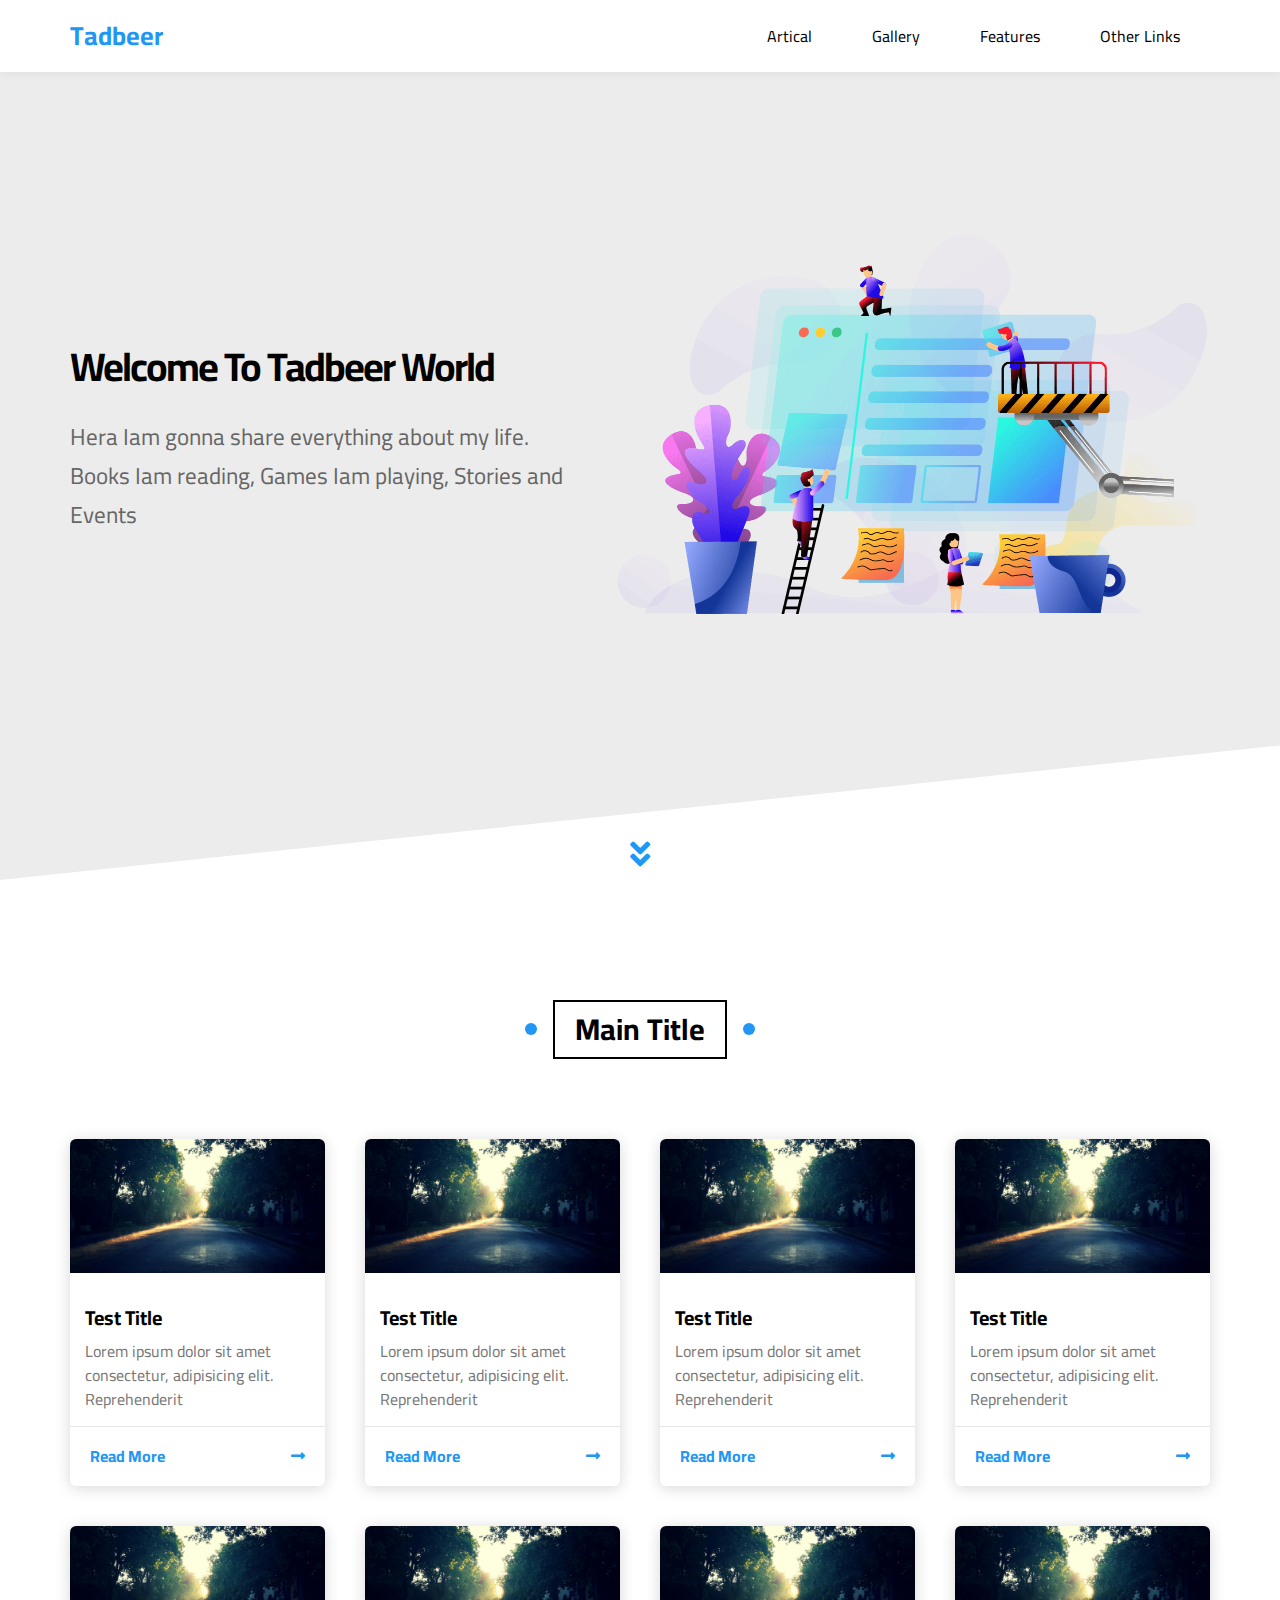
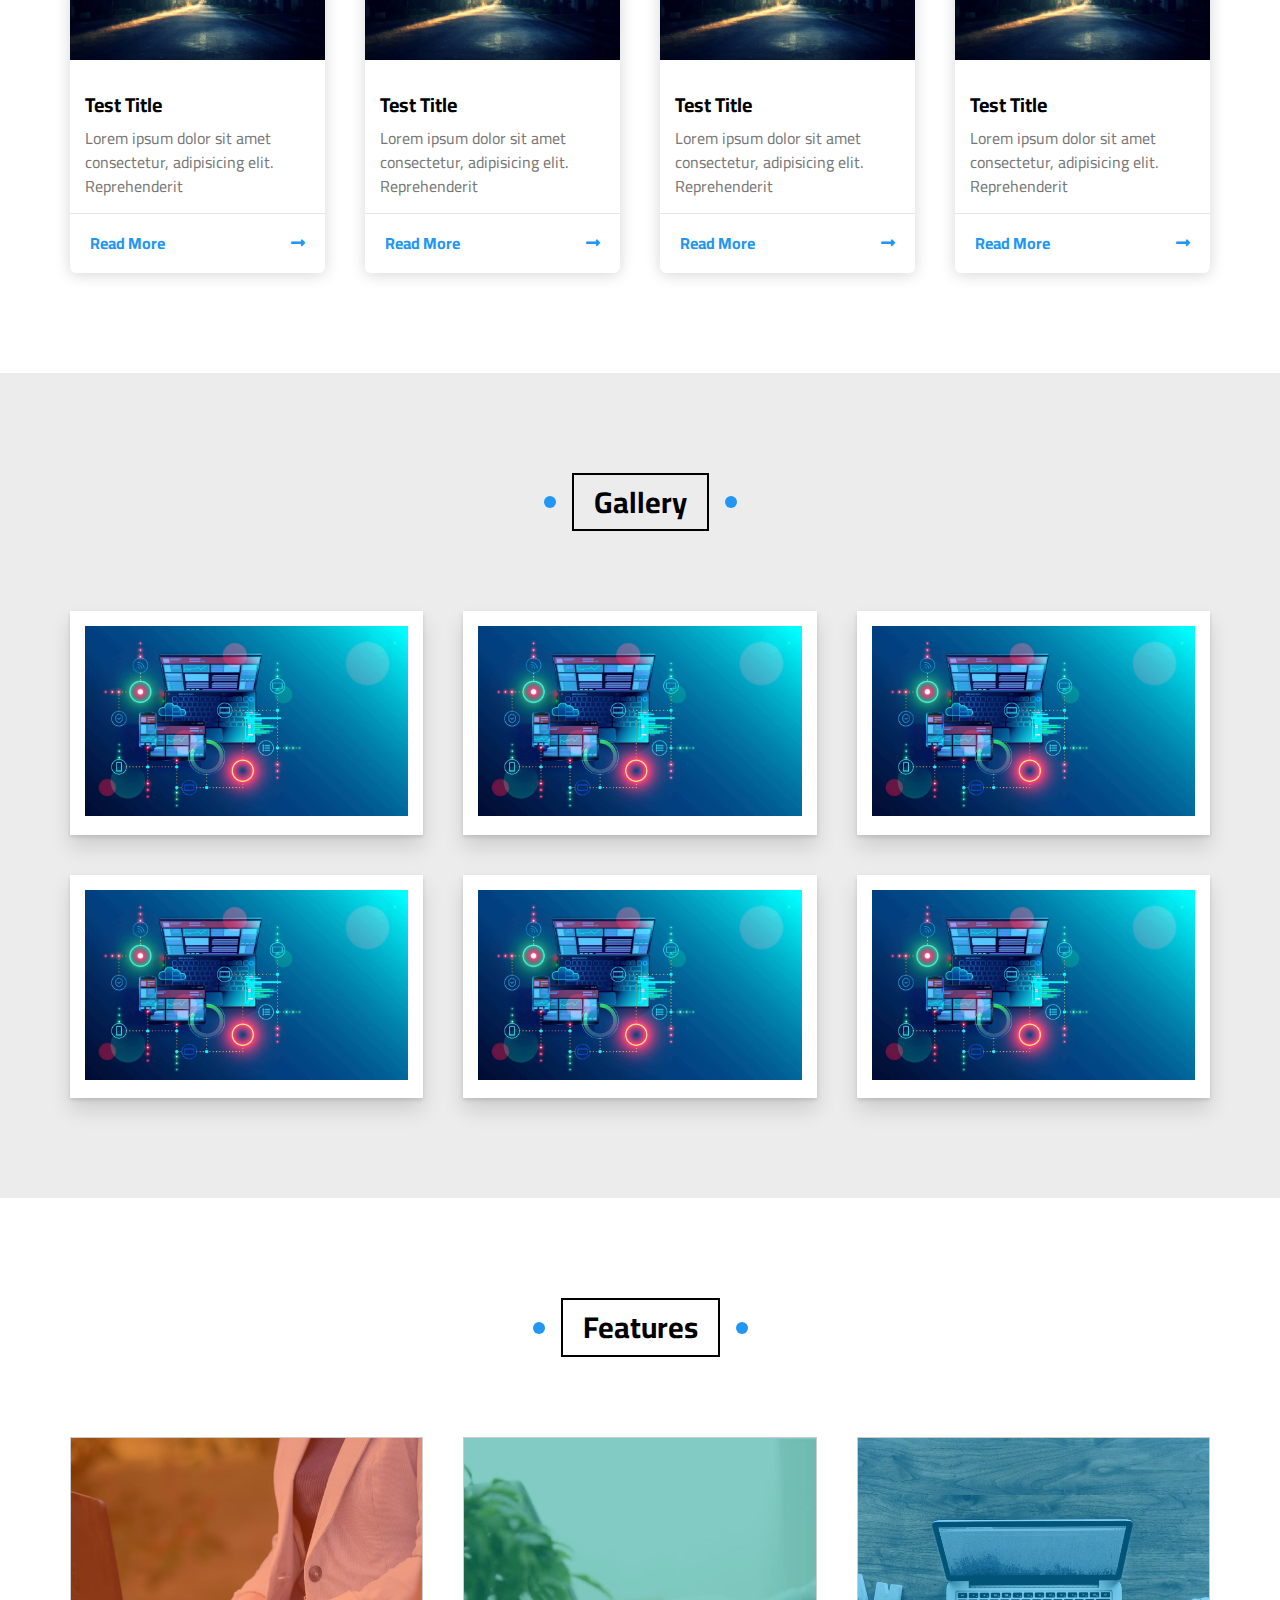
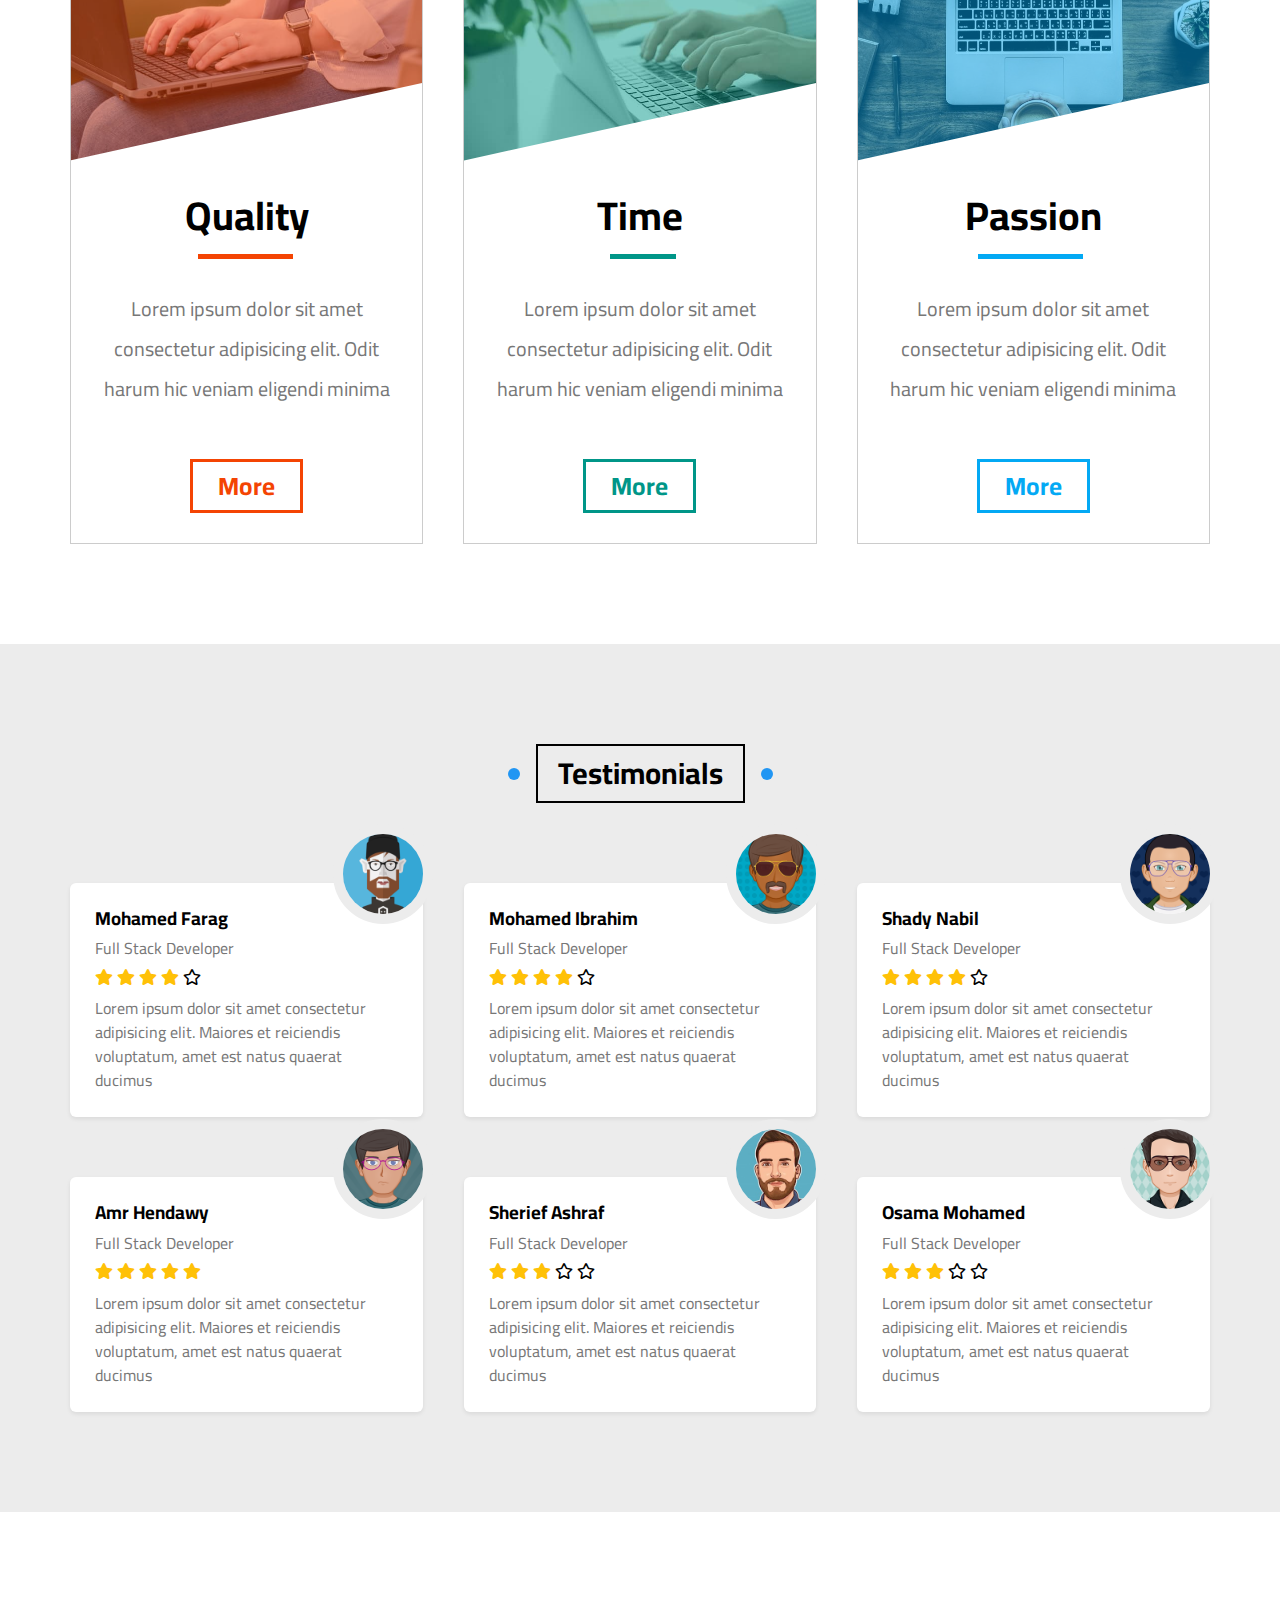
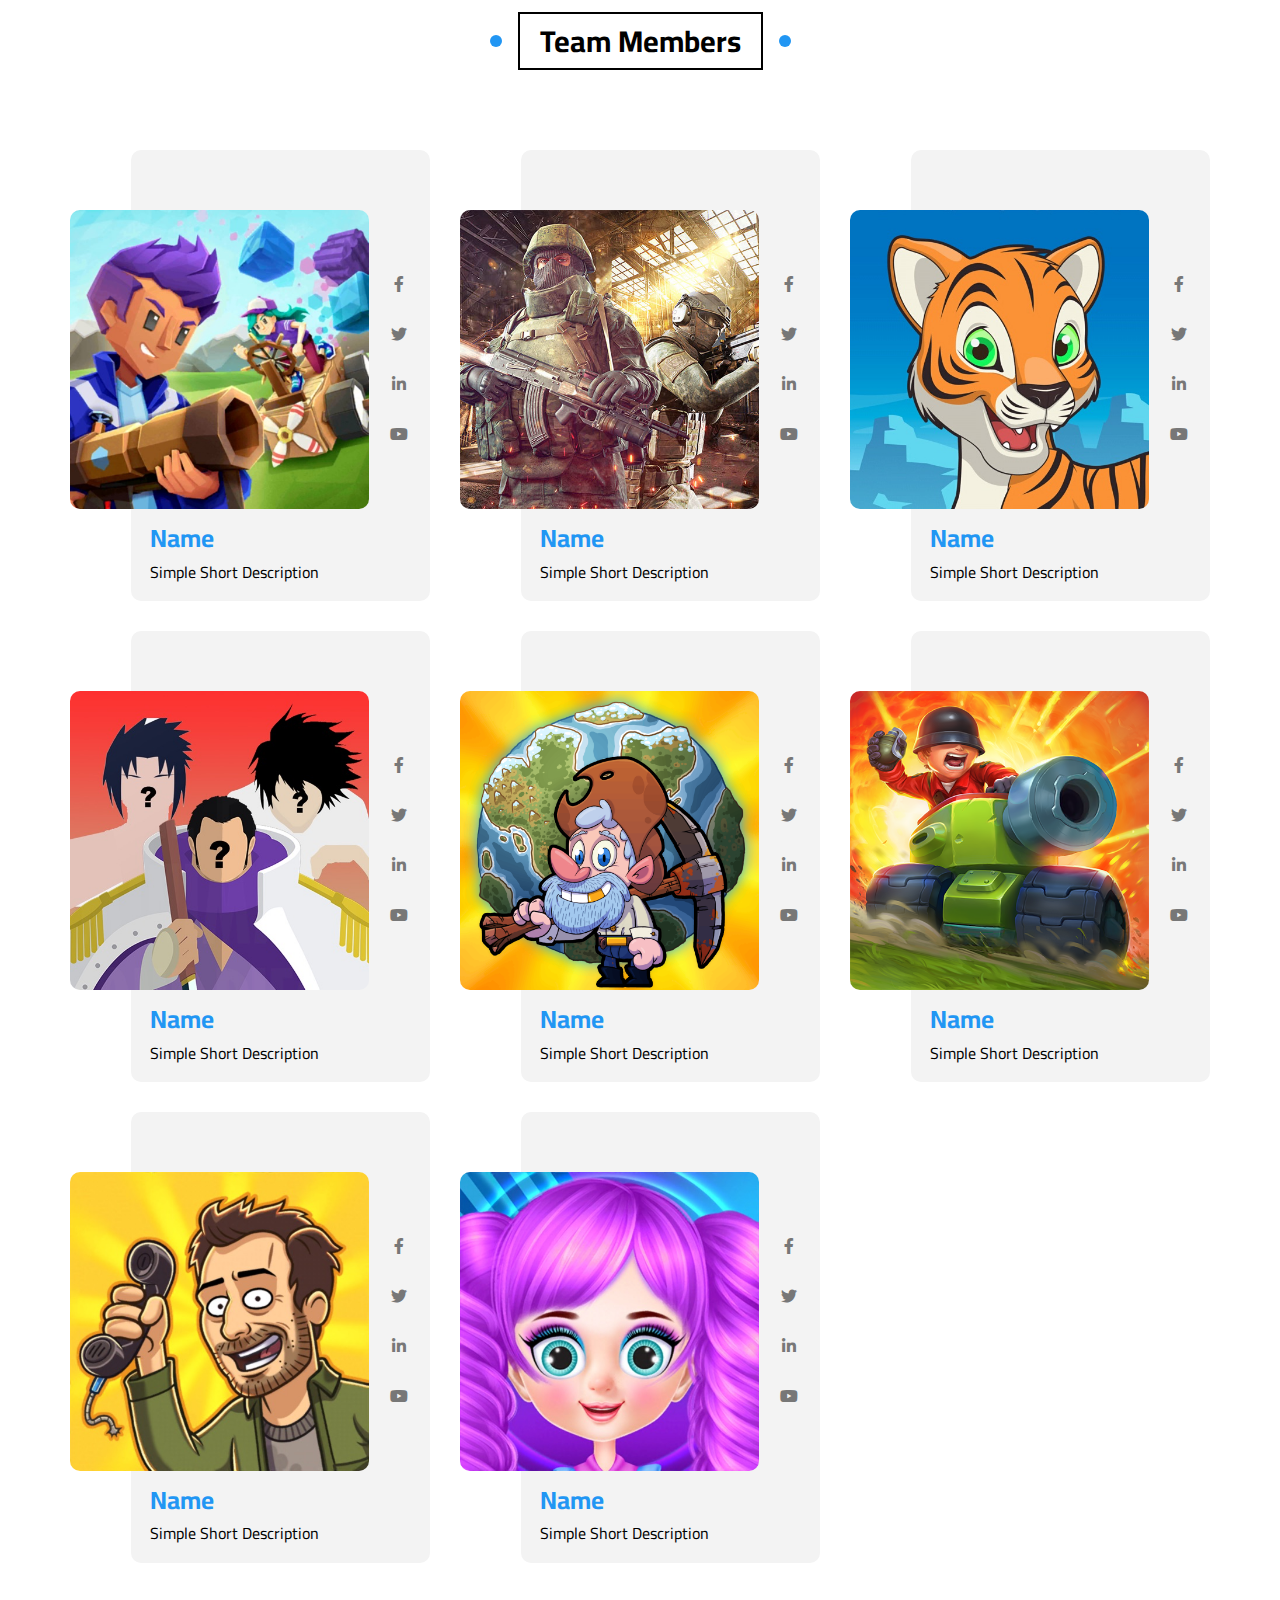
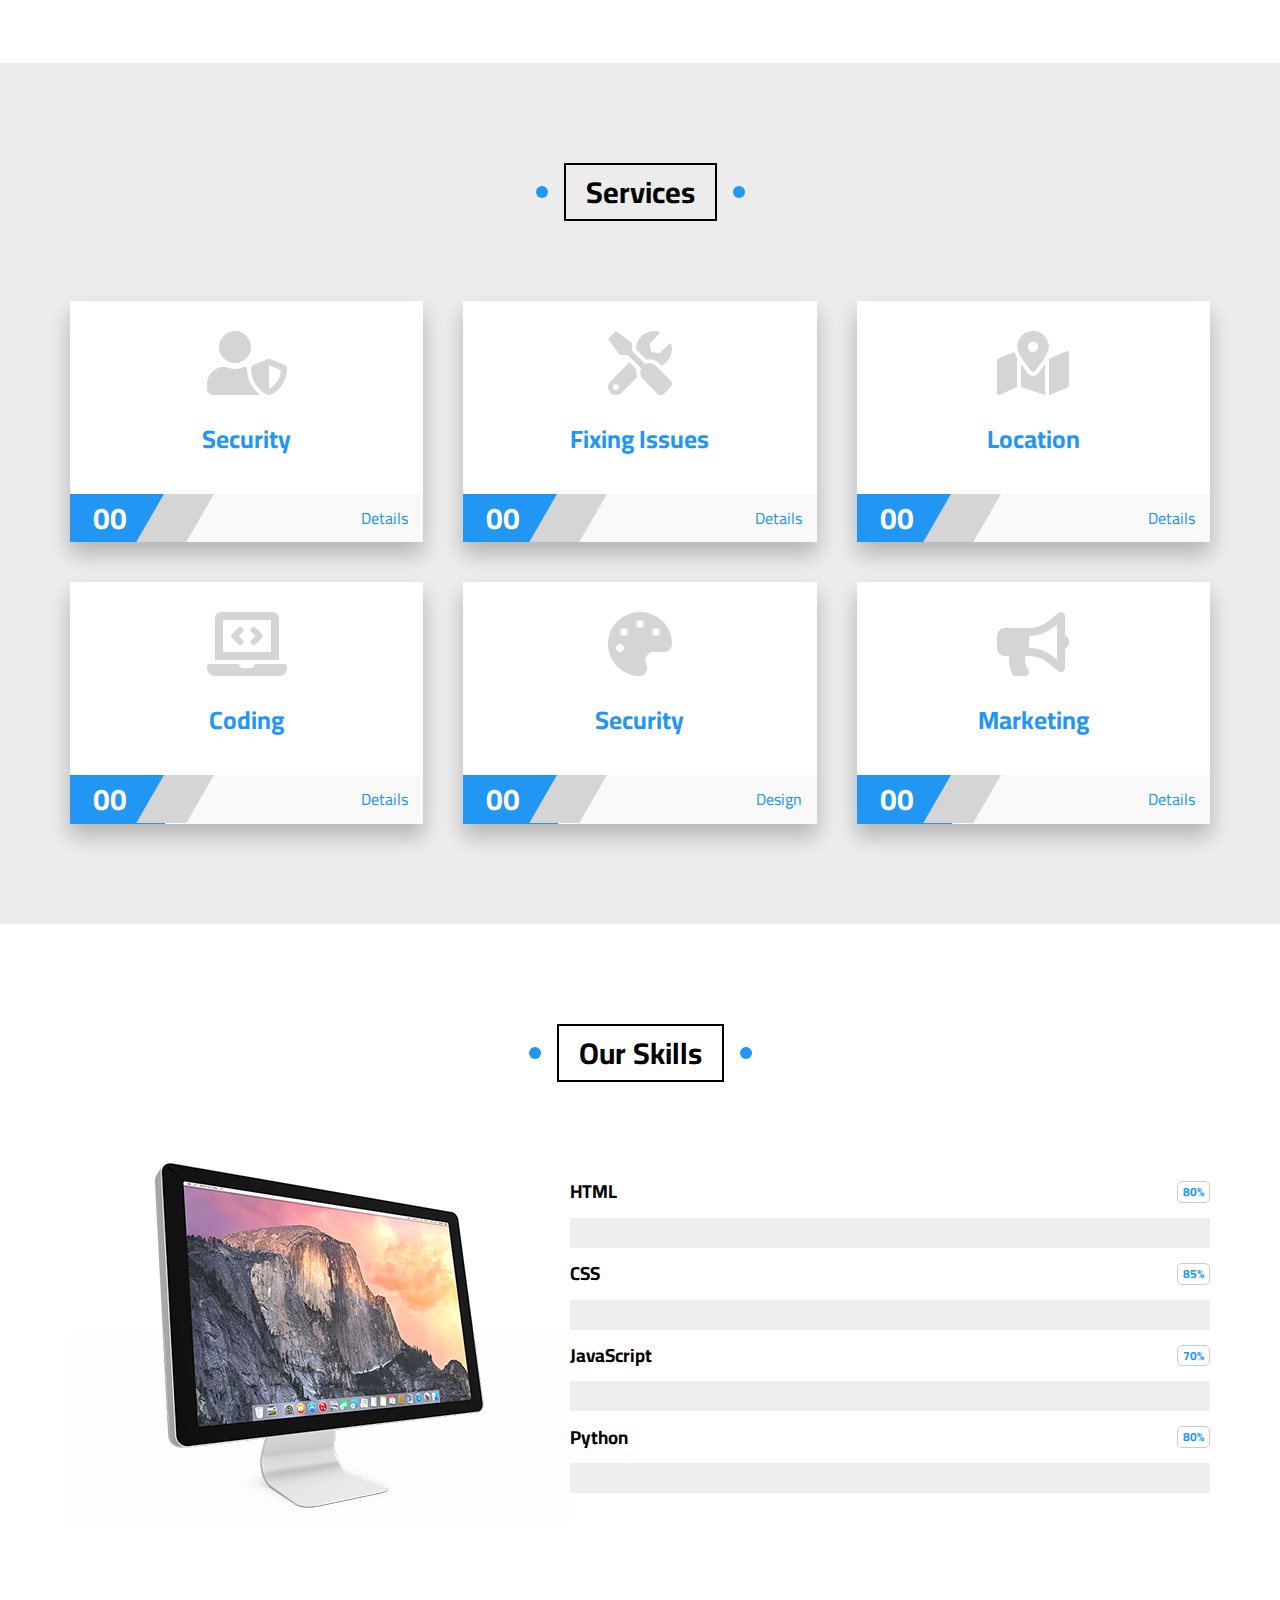
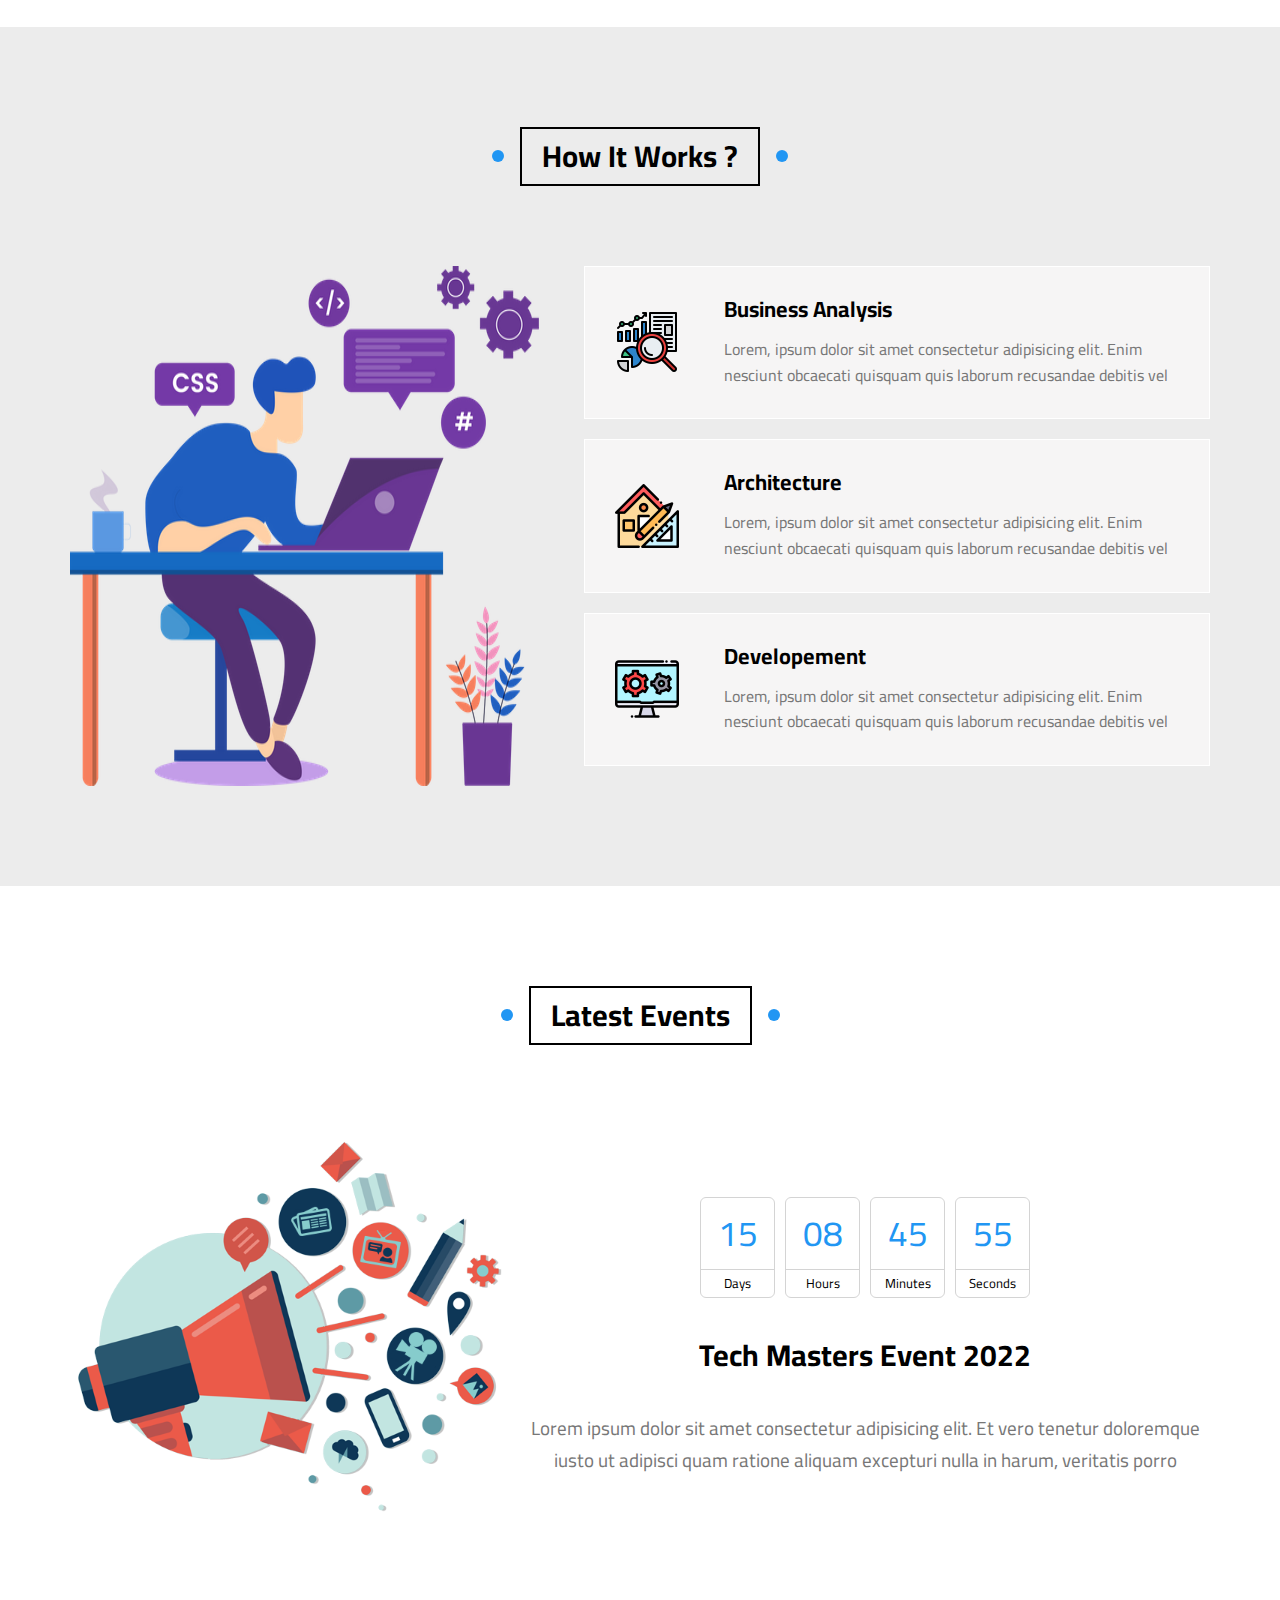
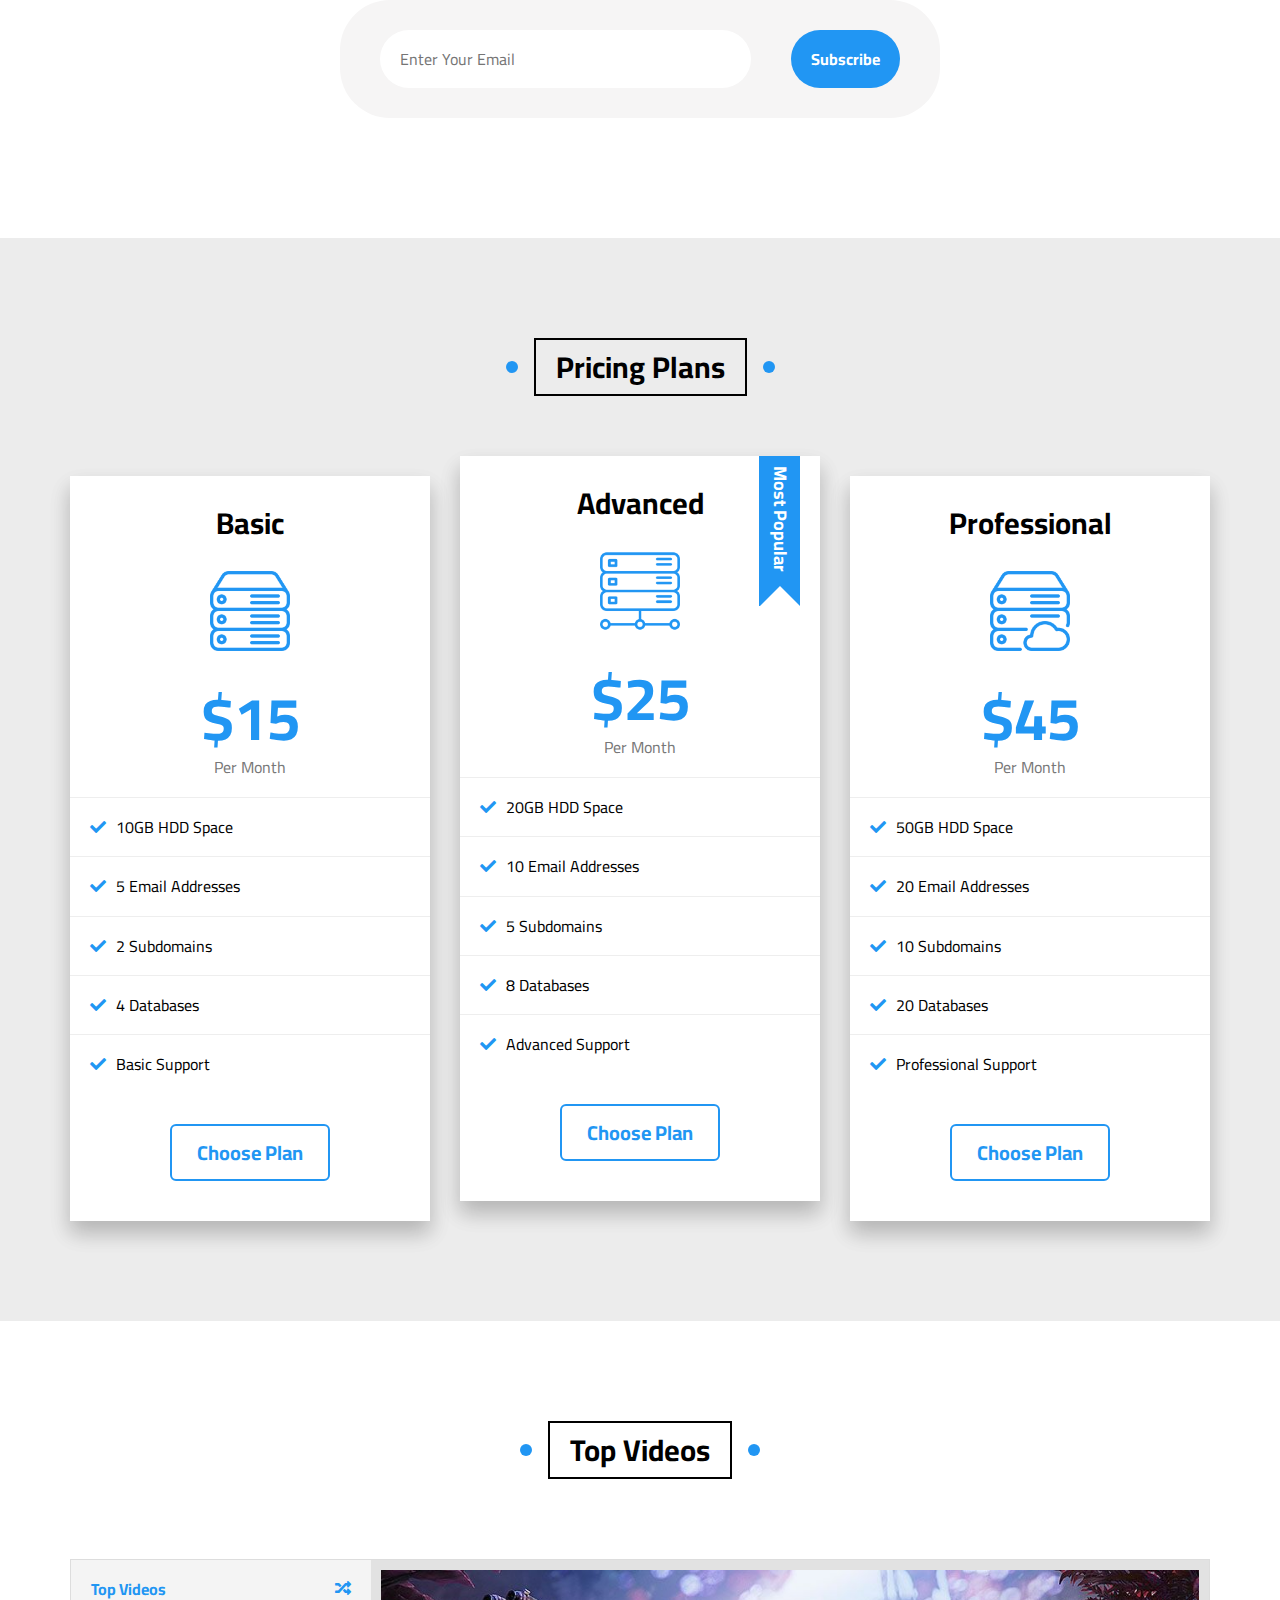
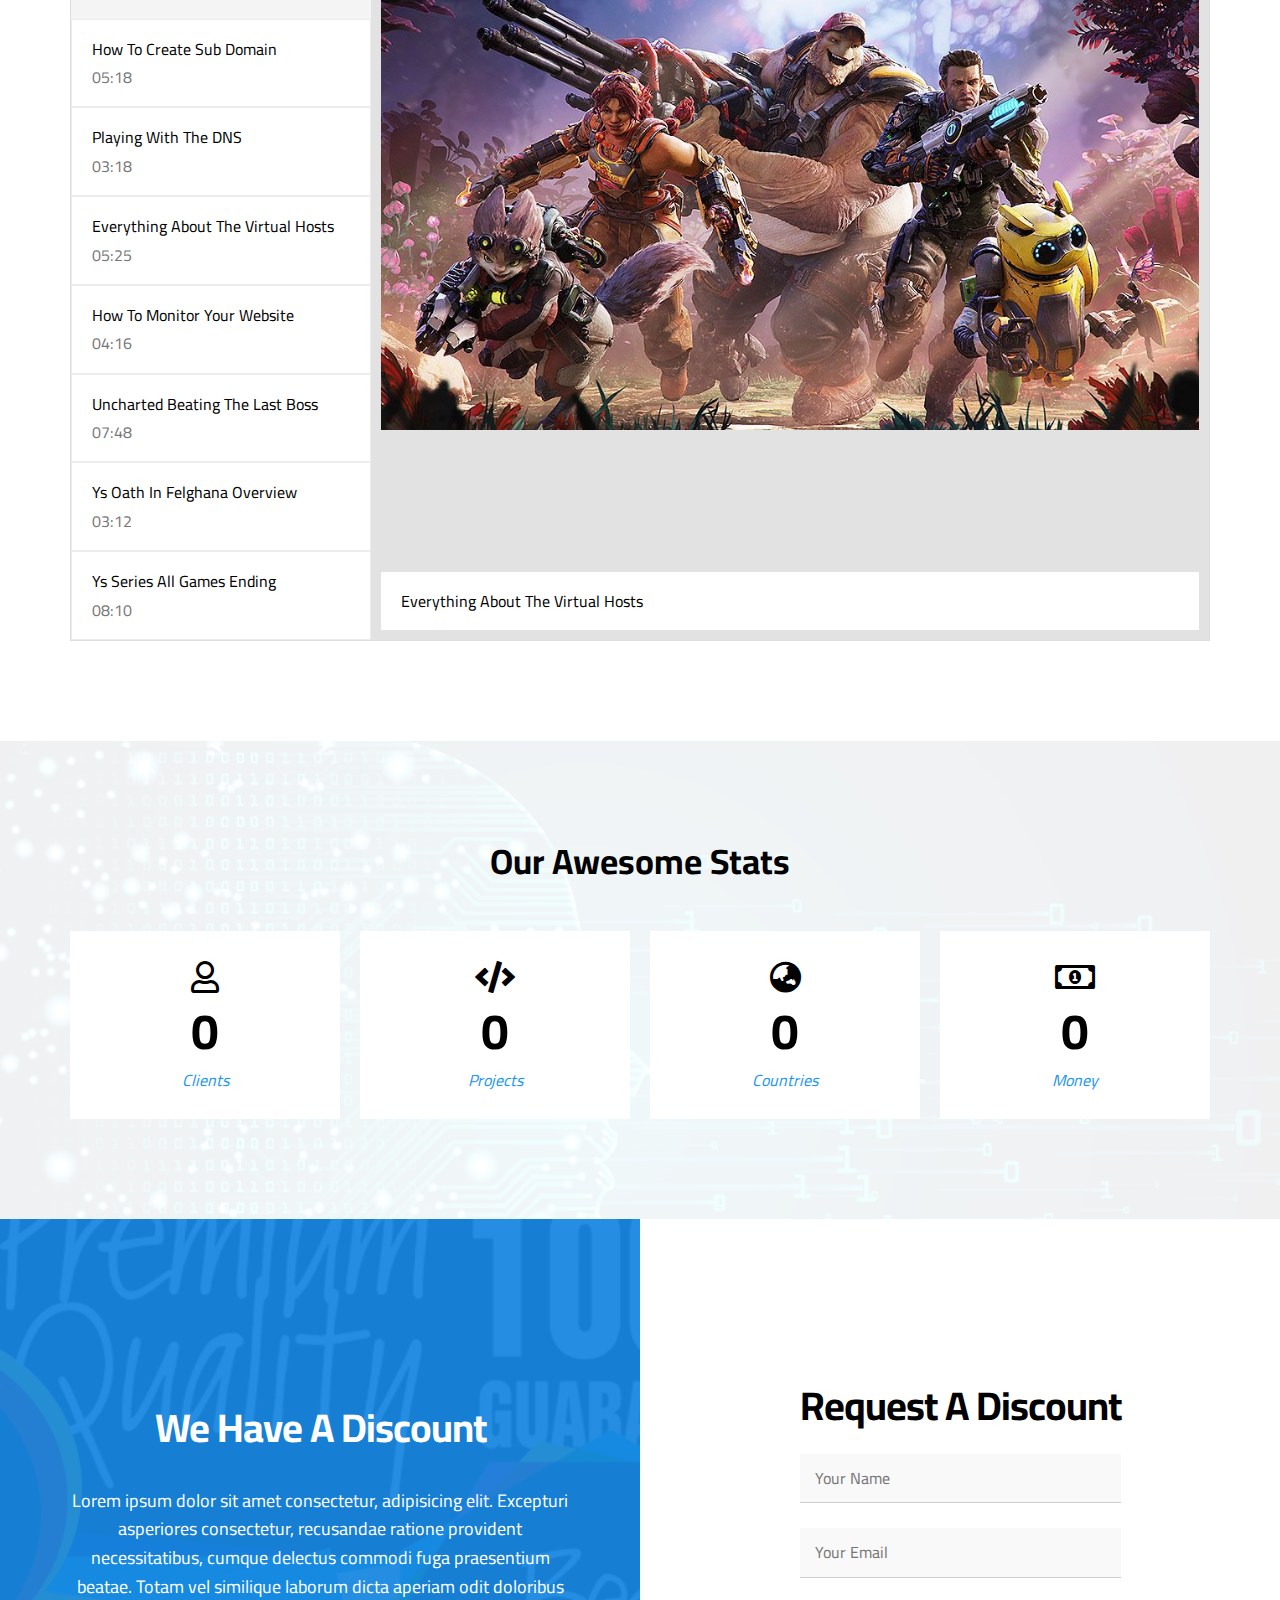
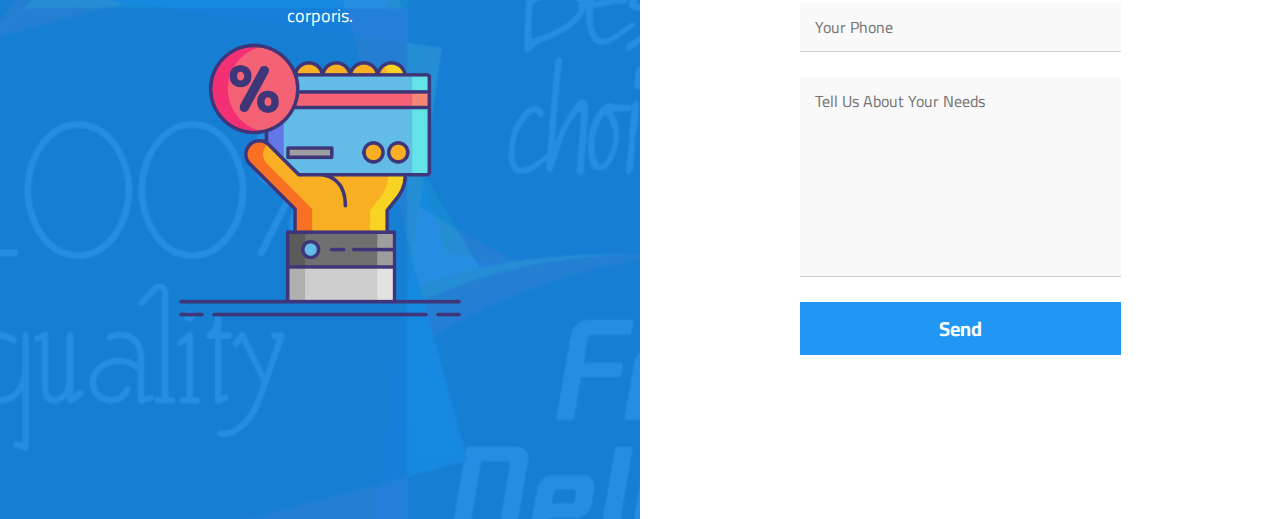
<file: index.html>
<!DOCTYPE html>
<html lang="en">

<head>
    <meta charset="UTF-8">
    <meta name="viewport" content="width=device-width, initial-scale=1.0">
    <title>Sallam</title>
    <link rel="stylesheet" href="./CSS/normalize.css">
    <link rel="stylesheet" href="./CSS/mins.css">
    <link rel="stylesheet" href="./CSS/all.min.css">
    <link rel="preconnect" href="https://fonts.googleapis.com">
    <link rel="preconnect" href="https://fonts.gstatic.com" crossorigin>
    <link href="https://fonts.googleapis.com/css2?family=Cairo:wght@300;400;700&display=swap" rel="stylesheet">
</head>

<body>
    <!-- Start Header -->
    <div class="Header">
        <div class="container">
            <a href="#" class="logo">Tadbeer</a>
            <ul class="main-nav">
                <li><a href="#artical">Artical</a></li>
                <li><a href="#gallery">Gallery</a></li>
                <li><a href="#features">Features</a></li>
                <li>
                    <a href="#">Other Links</a></li>
                <!-- Start meg mineu -->
                <div class="meg-menu">
                    <div class="img">
                        <img src="./IMG/2.jpg" alt="">

                    </div>
                    <ul class="links">
                        <li>
                            <a href="#"><i class="far fa-comments fa-fw"></i>Testimonils</a>
                        </li>
                        <li>
                            <a href="#"><i class="far fa-user fa-fw"></i>Testimonils</a>
                        </li>
                        <li>
                            <a href="#"><i class="far fa-building fa-fw"></i>Testimonils</a>
                        </li>
                        <li>
                            <a href="#"><i class="far fa-check-circle fa-fw"></i>Testimonils</a>
                        </li>
                        <li>
                            <a href="#"><i class="far fa-clipboard fa-fw"></i>Testimonils</a>
                        </li>
                    </ul>

                    <ul class="links">
                        <li>
                            <a href="#"><i class="far fa-calendar fa-fw"></i>Testimonils</a>
                        </li>
                        <li>
                            <a href="#"><i class="fas fa-server fa-fw"></i>Testimonils</a>
                        </li>
                        <li>
                            <a href="#"><i class="far fa-play-circle fa-fw"></i>Testimonils</a>
                        </li>
                        <li>
                            <a href="#"><i class="far fa-chart-bar fa-fw"></i>Testimonils</a>
                        </li>
                        <li>
                            <a href="#"><i class="fas fa-percent fa-fw"></i>Testimonils</a>
                        </li>
                    </ul>
                </div>
                <!-- End meg mineu -->

            </ul>
        </div>
    </div>
    <!-- End Header -->
    <!-- Start landing -->
    <div class="landing">
        <div class="container">
            <div class="text">
                <h1>Welcome To Tadbeer World</h1>
                <p>Hera Iam gonna share everything about my life. Books Iam reading, Games Iam playing, Stories and Events
                </p>
            </div>
            <div class="img">
                <img src="./IMG/landing-image.png" alt="">
            </div>
            <a href="#artical" class="go-down">
                <i class="fas fa-angle-double-down fa-2x"></i>

            </a>
        </div>
    </div>
    <!-- End landing -->
    <!-- Start Articles -->
    <div class="Articles">
        <h2 class="main-title">Main Title</h2>
        <div class="container">
            <div class="box">
                <img src="./IMG/10 copy.jpg" alt="" />
                <div class="content">
                    <h3>Test Title</h3>
                    <p>Lorem ipsum dolor sit amet consectetur, adipisicing elit. Reprehenderit</p>
                </div>
                <div class="info">
                    <a href="">Read More</a>
                    <i class="fas fa-long-arrow-alt-right"></i>
                </div>
            </div>

            <div class="box">
                <img src="./IMG/10 copy.jpg" alt="" />
                <div class="content">
                    <h3>Test Title</h3>
                    <p>Lorem ipsum dolor sit amet consectetur, adipisicing elit. Reprehenderit</p>
                </div>
                <div class="info">
                    <a href="">Read More</a>
                    <i class="fas fa-long-arrow-alt-right"></i>
                </div>
            </div>

            <div class="box">
                <img src="./IMG/10 copy.jpg" alt="" />
                <div class="content">
                    <h3>Test Title</h3>
                    <p>Lorem ipsum dolor sit amet consectetur, adipisicing elit. Reprehenderit</p>
                </div>
                <div class="info">
                    <a href="">Read More</a>
                    <i class="fas fa-long-arrow-alt-right"></i>
                </div>
            </div>

            <div class="box">
                <img src="./IMG/10 copy.jpg" alt="" />
                <div class="content">
                    <h3>Test Title</h3>
                    <p>Lorem ipsum dolor sit amet consectetur, adipisicing elit. Reprehenderit</p>
                </div>
                <div class="info">
                    <a href="">Read More</a>
                    <i class="fas fa-long-arrow-alt-right"></i>
                </div>
            </div>

            <div class="box">
                <img src="./IMG/10 copy.jpg" alt="" />
                <div class="content">
                    <h3>Test Title</h3>
                    <p>Lorem ipsum dolor sit amet consectetur, adipisicing elit. Reprehenderit</p>
                </div>
                <div class="info">
                    <a href="">Read More</a>
                    <i class="fas fa-long-arrow-alt-right"></i>
                </div>
            </div>

            <div class="box">
                <img src="./IMG/10 copy.jpg" alt="" />
                <div class="content">
                    <h3>Test Title</h3>
                    <p>Lorem ipsum dolor sit amet consectetur, adipisicing elit. Reprehenderit</p>
                </div>
                <div class="info">
                    <a href="">Read More</a>
                    <i class="fas fa-long-arrow-alt-right"></i>
                </div>
            </div>

            <div class="box">
                <img src="./IMG/10 copy.jpg" alt="" />
                <div class="content">
                    <h3>Test Title</h3>
                    <p>Lorem ipsum dolor sit amet consectetur, adipisicing elit. Reprehenderit</p>
                </div>
                <div class="info">
                    <a href="">Read More</a>
                    <i class="fas fa-long-arrow-alt-right"></i>
                </div>
            </div>

            <div class="box">
                <img src="./IMG/10 copy.jpg" alt="" />
                <div class="content">
                    <h3>Test Title</h3>
                    <p>Lorem ipsum dolor sit amet consectetur, adipisicing elit. Reprehenderit</p>
                </div>
                <div class="info">
                    <a href="">Read More</a>
                    <i class="fas fa-long-arrow-alt-right"></i>
                </div>
            </div>

        </div>

    </div>
    <!-- End Articles -->
    <!-- Start Gallery -->
    <div class="Gallery" id="Gallery">
        <h2 class="main-title">Gallery</h2>
        <div class="container">
            <div class="box">
                <div class="img">
                    <img src="./IMG/2L8A2037 copy.jpeg" alt="">
                </div>
            </div>

            <div class="box">
                <div class="img">
                    <img src="./IMG/2L8A2037 copy.jpeg" alt="">
                </div>
            </div>

            <div class="box">
                <div class="img">
                    <img src="./IMG/2L8A2037 copy.jpeg" alt="">
                </div>
            </div>

            <div class="box">
                <div class="img">
                    <img src="./IMG/2L8A2037 copy.jpeg" alt="">
                </div>
            </div>

            <div class="box">
                <div class="img">
                    <img src="./IMG/2L8A2037 copy.jpeg" alt="">
                </div>
            </div>

            <div class="box">
                <div class="img">
                    <img src="./IMG/2L8A2037 copy.jpeg" alt="">
                </div>
            </div>

        </div>
    </div>
    <!-- End Gallery -->
    <!-- Start features -->
    <div class="features" id="features">
        <h2 class="main-title">Features</h2>
        <div class="container">
            <div class="box quality">
                <div class="img-holder"><img src="./IMG/features-01.jpeg" alt="" /></div>
                <h2>Quality</h2>
                <p>Lorem ipsum dolor sit amet consectetur adipisicing elit. Odit harum hic veniam eligendi minima</p>
                <a href="#">More</a>
            </div>
            <div class="box time">
                <div class="img-holder"><img src="./IMG/features-02.jpeg" alt="" /></div>
                <h2>Time</h2>
                <p>Lorem ipsum dolor sit amet consectetur adipisicing elit. Odit harum hic veniam eligendi minima</p>
                <a href="#">More</a>
            </div>
            <div class="box passion">
                <div class="img-holder"><img src="./IMG/features-03.jpeg" alt="" /></div>
                <h2>Passion</h2>
                <p>Lorem ipsum dolor sit amet consectetur adipisicing elit. Odit harum hic veniam eligendi minima</p>
                <a href="#">More</a>
            </div>
        </div>
    </div>
    <!-- End features -->
    <!-- Start testimonials -->
    <div class="testimonials" id="testimonials">
        <h2 class="main-title">Testimonials</h2>
        <div class="container">
            <div class="box">
                <img src="./IMG/avatar-01.png" alt="" />
                <h3>Mohamed Farag</h3>
                <span class="title">Full Stack Developer</span>
                <div class="rate">
                    <i class="filled fas fa-star"></i>
                    <i class="filled fas fa-star"></i>
                    <i class="filled fas fa-star"></i>
                    <i class="filled fas fa-star"></i>
                    <i class="far fa-star"></i>
                </div>
                <p>
                    Lorem ipsum dolor sit amet consectetur adipisicing elit. Maiores et reiciendis voluptatum, amet est natus quaerat ducimus
                </p>
            </div>
            <div class="box">
                <img src="./IMG/avatar-02.png" alt="" />
                <h3>Mohamed Ibrahim</h3>
                <span class="title">Full Stack Developer</span>
                <div class="rate">
                    <i class="filled fas fa-star"></i>
                    <i class="filled fas fa-star"></i>
                    <i class="filled fas fa-star"></i>
                    <i class="filled fas fa-star"></i>
                    <i class="far fa-star"></i>
                </div>
                <p>
                    Lorem ipsum dolor sit amet consectetur adipisicing elit. Maiores et reiciendis voluptatum, amet est natus quaerat ducimus
                </p>
            </div>
            <div class="box">
                <img src="./IMG/avatar-03.png" alt="" />
                <h3>Shady Nabil</h3>
                <span class="title">Full Stack Developer</span>
                <div class="rate">
                    <i class="filled fas fa-star"></i>
                    <i class="filled fas fa-star"></i>
                    <i class="filled fas fa-star"></i>
                    <i class="filled fas fa-star"></i>
                    <i class="far fa-star"></i>
                </div>
                <p>
                    Lorem ipsum dolor sit amet consectetur adipisicing elit. Maiores et reiciendis voluptatum, amet est natus quaerat ducimus
                </p>
            </div>
            <div class="box">
                <img src="./IMG/avatar-04.png" alt="" />
                <h3>Amr Hendawy</h3>
                <span class="title">Full Stack Developer</span>
                <div class="rate">
                    <i class="filled fas fa-star"></i>
                    <i class="filled fas fa-star"></i>
                    <i class="filled fas fa-star"></i>
                    <i class="filled fas fa-star"></i>
                    <i class="filled fas fa-star"></i>
                </div>
                <p>
                    Lorem ipsum dolor sit amet consectetur adipisicing elit. Maiores et reiciendis voluptatum, amet est natus quaerat ducimus
                </p>
            </div>
            <div class="box">
                <img src="./IMG/avatar-05.png" alt="" />
                <h3>Sherief Ashraf</h3>
                <span class="title">Full Stack Developer</span>
                <div class="rate">
                    <i class="filled fas fa-star"></i>
                    <i class="filled fas fa-star"></i>
                    <i class="filled fas fa-star"></i>
                    <i class="far fa-star"></i>
                    <i class="far fa-star"></i>
                </div>
                <p>
                    Lorem ipsum dolor sit amet consectetur adipisicing elit. Maiores et reiciendis voluptatum, amet est natus quaerat ducimus
                </p>
            </div>
            <div class="box">
                <img src="./IMG/avatar-06.png" alt="" />
                <h3>Osama Mohamed</h3>
                <span class="title">Full Stack Developer</span>
                <div class="rate">
                    <i class="filled fas fa-star"></i>
                    <i class="filled fas fa-star"></i>
                    <i class="filled fas fa-star"></i>
                    <i class="far fa-star"></i>
                    <i class="far fa-star"></i>
                </div>
                <p>
                    Lorem ipsum dolor sit amet consectetur adipisicing elit. Maiores et reiciendis voluptatum, amet est natus quaerat ducimus
                </p>
            </div>
        </div>
    </div>
    <!-- End Testimonials -->
    <!-- Start Team -->
    <div class="team" id="team">
        <h2 class="main-title">Team Members</h2>
        <div class="container">
            <div class="box">
                <div class="data">
                    <img src="./IMG/team-01.jpeg" alt="" />
                    <div class="social">
                        <a href="#">
                            <i class="fab fa-facebook-f"></i>
                        </a>
                        <a href="#">
                            <i class="fab fa-twitter"></i>
                        </a>
                        <a href="#">
                            <i class="fab fa-linkedin-in"></i>
                        </a>
                        <a href="#">
                            <i class="fab fa-youtube"></i>
                        </a>
                    </div>
                </div>
                <div class="info">
                    <h3>Name</h3>
                    <p>Simple Short Description</p>
                </div>
            </div>
            <div class="box">
                <div class="data">
                    <img src="./IMG/team-02.jpeg" alt="" />
                    <div class="social">
                        <a href="#">
                            <i class="fab fa-facebook-f"></i>
                        </a>
                        <a href="#">
                            <i class="fab fa-twitter"></i>
                        </a>
                        <a href="#">
                            <i class="fab fa-linkedin-in"></i>
                        </a>
                        <a href="#">
                            <i class="fab fa-youtube"></i>
                        </a>
                    </div>
                </div>
                <div class="info">
                    <h3>Name</h3>
                    <p>Simple Short Description</p>
                </div>
            </div>
            <div class="box">
                <div class="data">
                    <img src="./IMG/team-03.jpeg" alt="" />
                    <div class="social">
                        <a href="#">
                            <i class="fab fa-facebook-f"></i>
                        </a>
                        <a href="#">
                            <i class="fab fa-twitter"></i>
                        </a>
                        <a href="#">
                            <i class="fab fa-linkedin-in"></i>
                        </a>
                        <a href="#">
                            <i class="fab fa-youtube"></i>
                        </a>
                    </div>
                </div>
                <div class="info">
                    <h3>Name</h3>
                    <p>Simple Short Description</p>
                </div>
            </div>
            <div class="box">
                <div class="data">
                    <img src="./IMG/team-04.jpeg" alt="" />
                    <div class="social">
                        <a href="#">
                            <i class="fab fa-facebook-f"></i>
                        </a>
                        <a href="#">
                            <i class="fab fa-twitter"></i>
                        </a>
                        <a href="#">
                            <i class="fab fa-linkedin-in"></i>
                        </a>
                        <a href="#">
                            <i class="fab fa-youtube"></i>
                        </a>
                    </div>
                </div>
                <div class="info">
                    <h3>Name</h3>
                    <p>Simple Short Description</p>
                </div>
            </div>
            <div class="box">
                <div class="data">
                    <img src="./IMG/team-05.png" alt="" />
                    <div class="social">
                        <a href="#">
                            <i class="fab fa-facebook-f"></i>
                        </a>
                        <a href="#">
                            <i class="fab fa-twitter"></i>
                        </a>
                        <a href="#">
                            <i class="fab fa-linkedin-in"></i>
                        </a>
                        <a href="#">
                            <i class="fab fa-youtube"></i>
                        </a>
                    </div>
                </div>
                <div class="info">
                    <h3>Name</h3>
                    <p>Simple Short Description</p>
                </div>
            </div>
            <div class="box">
                <div class="data">
                    <img src="./IMG/team-06.png" alt="" />
                    <div class="social">
                        <a href="#">
                            <i class="fab fa-facebook-f"></i>
                        </a>
                        <a href="#">
                            <i class="fab fa-twitter"></i>
                        </a>
                        <a href="#">
                            <i class="fab fa-linkedin-in"></i>
                        </a>
                        <a href="#">
                            <i class="fab fa-youtube"></i>
                        </a>
                    </div>
                </div>
                <div class="info">
                    <h3>Name</h3>
                    <p>Simple Short Description</p>
                </div>
            </div>
            <div class="box">
                <div class="data">
                    <img src="./IMG/team-07.jpeg" alt="" />
                    <div class="social">
                        <a href="#">
                            <i class="fab fa-facebook-f"></i>
                        </a>
                        <a href="#">
                            <i class="fab fa-twitter"></i>
                        </a>
                        <a href="#">
                            <i class="fab fa-linkedin-in"></i>
                        </a>
                        <a href="#">
                            <i class="fab fa-youtube"></i>
                        </a>
                    </div>
                </div>
                <div class="info">
                    <h3>Name</h3>
                    <p>Simple Short Description</p>
                </div>
            </div>
            <div class="box">
                <div class="data">
                    <img src="./IMG/team-08.jpeg" alt="" />
                    <div class="social">
                        <a href="#">
                            <i class="fab fa-facebook-f"></i>
                        </a>
                        <a href="#">
                            <i class="fab fa-twitter"></i>
                        </a>
                        <a href="#">
                            <i class="fab fa-linkedin-in"></i>
                        </a>
                        <a href="#">
                            <i class="fab fa-youtube"></i>
                        </a>
                    </div>
                </div>
                <div class="info">
                    <h3>Name</h3>
                    <p>Simple Short Description</p>
                </div>
            </div>
        </div>
    </div>
    <div class="spikes"></div>
    <!-- End Team -->

    <!-- Start Services -->
    <div class="services" id="services">
        <h2 class="main-title">Services</h2>
        <div class="container">
            <div class="box">
                <i class="fas fa-user-shield fa-4x"></i>
                <h3>Security</h3>
                <div class="info">
                    <a href="#">Details</a>
                </div>
            </div>
            <div class="box">
                <i class="fas fa-tools fa-4x"></i>
                <h3>Fixing Issues</h3>
                <div class="info">
                    <a href="#">Details</a>
                </div>
            </div>
            <div class="box">
                <i class="fas fa-map-marked-alt fa-4x"></i>
                <h3>Location</h3>
                <div class="info">
                    <a href="#">Details</a>
                </div>
            </div>
            <div class="box">
                <i class="fas fa-laptop-code fa-4x"></i>
                <h3>Coding</h3>
                <div class="info">
                    <a href="#">Details</a>
                </div>
            </div>
            <div class="box">
                <i class="fas fa-palette fa-4x"></i>
                <h3>Security</h3>
                <div class="info">
                    <a href="#">Design</a>
                </div>
            </div>
            <div class="box">
                <i class="fas fa-bullhorn fa-4x"></i>
                <h3>Marketing</h3>
                <div class="info">
                    <a href="#">Details</a>
                </div>
            </div>
        </div>
    </div>
    <!-- End Services -->
    <!-- Start Skills -->
    <div class="our-skills" id="our-skills">
        <h2 class="main-title">Our Skills</h2>
        <div class="container">
            <img src="./IMG/skills.png" alt="" />
            <div class="skills">
                <div class="skill">
                    <h3>HTML <span>80%</span></h3>
                    <div class="the-progress">
                        <span style="width: 0"  data-width="80%"></span>
                    </div>
                </div>
                <div class="skill">
                    <h3>CSS <span>85%</span></h3>
                    <div class="the-progress">
                        <span style="width: 0" data-width="85%"></span>
                    </div>
                </div>
                <div class="skill">
                    <h3>JavaScript <span>70%</span></h3>
                    <div class="the-progress">
                        <span style="width: 0" data-width="70%"></span>
                    </div>
                </div>
                <div class="skill">
                    <h3>Python <span>80%</span></h3>
                    <div class="the-progress">
                        <span style="width: 0" data-width="80%"></span>
                    </div>
                </div>
            </div>
        </div>
    </div>
    <!-- End Skills -->
    <!-- Start Work Steps -->
    <div class="work-steps" id="work-steps">
        <h2 class="main-title">How It Works ?</h2>
        <div class="container">
            <img src="./IMG/work-steps.png" alt="" class="image" />
            <div class="info">
                <div class="box">
                    <img src="./IMG/work-steps-1.png" alt="" />
                    <div class="text">
                        <h3>Business Analysis</h3>
                        <p>
                            Lorem, ipsum dolor sit amet consectetur adipisicing elit. Enim nesciunt obcaecati quisquam quis laborum recusandae debitis vel
                        </p>
                    </div>
                </div>
                <div class="box">
                    <img src="./IMG/work-steps-2.png" alt="" />
                    <div class="text">
                        <h3>Architecture</h3>
                        <p>
                            Lorem, ipsum dolor sit amet consectetur adipisicing elit. Enim nesciunt obcaecati quisquam quis laborum recusandae debitis vel
                        </p>
                    </div>
                </div>
                <div class="box">
                    <img src="./IMG/work-steps-3.png" alt="" />
                    <div class="text">
                        <h3>Developement</h3>
                        <p>
                            Lorem, ipsum dolor sit amet consectetur adipisicing elit. Enim nesciunt obcaecati quisquam quis laborum recusandae debitis vel
                        </p>
                    </div>
                </div>
            </div>
        </div>
    </div>
    <!-- End Work Steps -->
    <!-- Start Events -->
    <div class="events" id="events">
        <h2 class="main-title">Latest Events</h2>
        <div class="container">
            <img src="./IMG/events.png" alt="" />
            <div class="info">
                <div class="time">
                    <div class="unit">
                        <span class="days">15</span>
                        <span>Days</span>
                    </div>
                    <div class="unit">
                        <span class="hours">08</span>
                        <span>Hours</span>
                    </div>
                    <div class="unit">
                        <span class="minutes">45</span>
                        <span>Minutes</span>
                    </div>
                    <div class="unit">
                        <span class="seconds">55</span>
                        <span>Seconds</span>
                    </div>
                </div>
                <h2 class="title">Tech Masters Event 2022</h2>
                <p class="description">
                    Lorem ipsum dolor sit amet consectetur adipisicing elit. Et vero tenetur doloremque iusto ut adipisci quam ratione aliquam excepturi nulla in harum, veritatis porro
                </p>
            </div>
            <div class="subscribe">
                <form action="">
                    <input type="email" placeholder="Enter Your Email" />
                    <input type="submit" value="Subscribe" />
                </form>
            </div>
        </div>
    </div>
    <!-- End Events -->
    <!-- Start Pricing -->
    <div class="pricing" id="pricing">

        <h2 class="main-title">Pricing Plans</h2>
        <div class="container">
            <div class="box">
                <div class="title">Basic</div>
                <img src="./IMG/hosting-basic.png" alt="" />
                <div class="price">
                    <span class="amount">$15</span>
                    <span class="time">Per Month</span>
                </div>
                <ul>
                    <li>10GB HDD Space</li>
                    <li>5 Email Addresses</li>
                    <li>2 Subdomains</li>
                    <li>4 Databases</li>
                    <li>Basic Support</li>
                </ul>
                <a href="#">Choose Plan</a>
            </div>
            <div class="box popular">
                <div class="label">Most Popular</div>
                <div class="title">Advanced</div>
                <img src="./IMG/hosting-advanced.png" alt="" />
                <div class="price">
                    <span class="amount">$25</span>
                    <span class="time">Per Month</span>
                </div>
                <ul>
                    <li>20GB HDD Space</li>
                    <li>10 Email Addresses</li>
                    <li>5 Subdomains</li>
                    <li>8 Databases</li>
                    <li>Advanced Support</li>
                </ul>
                <a href="#">Choose Plan</a>
            </div>
            <div class="box">
                <div class="title">Professional</div>
                <img src="./IMG/hosting-professional.png" alt="" />
                <div class="price">
                    <span class="amount">$45</span>
                    <span class="time">Per Month</span>
                </div>
                <ul>
                    <li>50GB HDD Space</li>
                    <li>20 Email Addresses</li>
                    <li>10 Subdomains</li>
                    <li>20 Databases</li>
                    <li>Professional Support</li>
                </ul>
                <a href="#">Choose Plan</a>
            </div>
        </div>
    </div>
    <!-- End Pricing -->
    <!-- Start Videos -->
    <div class="videos" id="videos">
        <h2 class="main-title">Top Videos</h2>
        <div class="container">
            <div class="holder">
                <div class="list">
                    <div class="name">
                        Top Videos
                        <i class="fas fa-random"></i>
                    </div>
                    <ul>
                        <li>How To Create Sub Domain<span>05:18</span></li>
                        <li>Playing With The DNS <span>03:18</span></li>
                        <li>Everything About The Virtual Hosts <span>05:25</span></li>
                        <li>How To Monitor Your Website <span>04:16</span></li>
                        <li>Uncharted Beating The Last Boss <span>07:48</span></li>
                        <li>Ys Oath In Felghana Overview <span>03:12</span></li>
                        <li>Ys Series All Games Ending <span>08:10</span></li>
                    </ul>
                </div>
                <div class="preview">
                    <img src="./IMG/video-preview.jpeg" alt="" />
                    <div class="info">Everything About The Virtual Hosts</div>
                </div>
            </div>
        </div>
    </div>
    <!-- End Videos -->
    <!-- Start Stats -->
    <div class="stats" id="stats">
        <h2>Our Awesome Stats</h2>
        <div class="container">
            <div class="box">
                <i class="far fa-user fa-2x fa-fw"></i>
                <span class="number" data-goal="300">0</span>
                <span class="text">Clients</span>
            </div>
            <div class="box">
                <i class="fas fa-code fa-2x fa-fw"></i>
                <span class="number" data-goal="400">0</span>
                <span class="text">Projects</span>
            </div>
            <div class="box">
                <i class="fas fa-globe-asia fa-2x fa-fw"></i>
                <span class="number" data-goal="12">0</span>
                <span class="text">Countries</span>
            </div>
            <div class="box">
                <i class="far fa-money-bill-alt fa-2x fa-fw"></i>
                <span class="number" data-goal="500">0</span>
                <span class="text">Money</span>
            </div>
        </div>
    </div>
    <!-- End Stats -->
    <!-- Start Discount -->
    <div class="discount" id="discount">
        <div class="image">
            <div class="content">
                <h2>We Have A Discount</h2>
                <p>
                    Lorem ipsum dolor sit amet consectetur, adipisicing elit. Excepturi asperiores consectetur, recusandae ratione provident necessitatibus, cumque delectus commodi fuga praesentium beatae. Totam vel similique laborum dicta aperiam odit doloribus corporis.
                </p>
                <img src="./IMG/discount.png" alt="" />
            </div>
        </div>
        <div class="form">
            <div class="content">
                <h2>Request A Discount</h2>
                <form action="">
                    <input class="input" type="text" placeholder="Your Name" name="name" />
                    <input class="input" type="email" placeholder="Your Email" name="email" />
                    <input class="input" type="text" placeholder="Your Phone" name="mobile" />
                    <textarea class="input" placeholder="Tell Us About Your Needs" name="message"></textarea>
                    <input type="submit" value="Send" />
                </form>
            </div>
        </div>
    </div>
    <!-- End Discount -->
</body>
<script src="./main.js"></script>
</html>
</file>
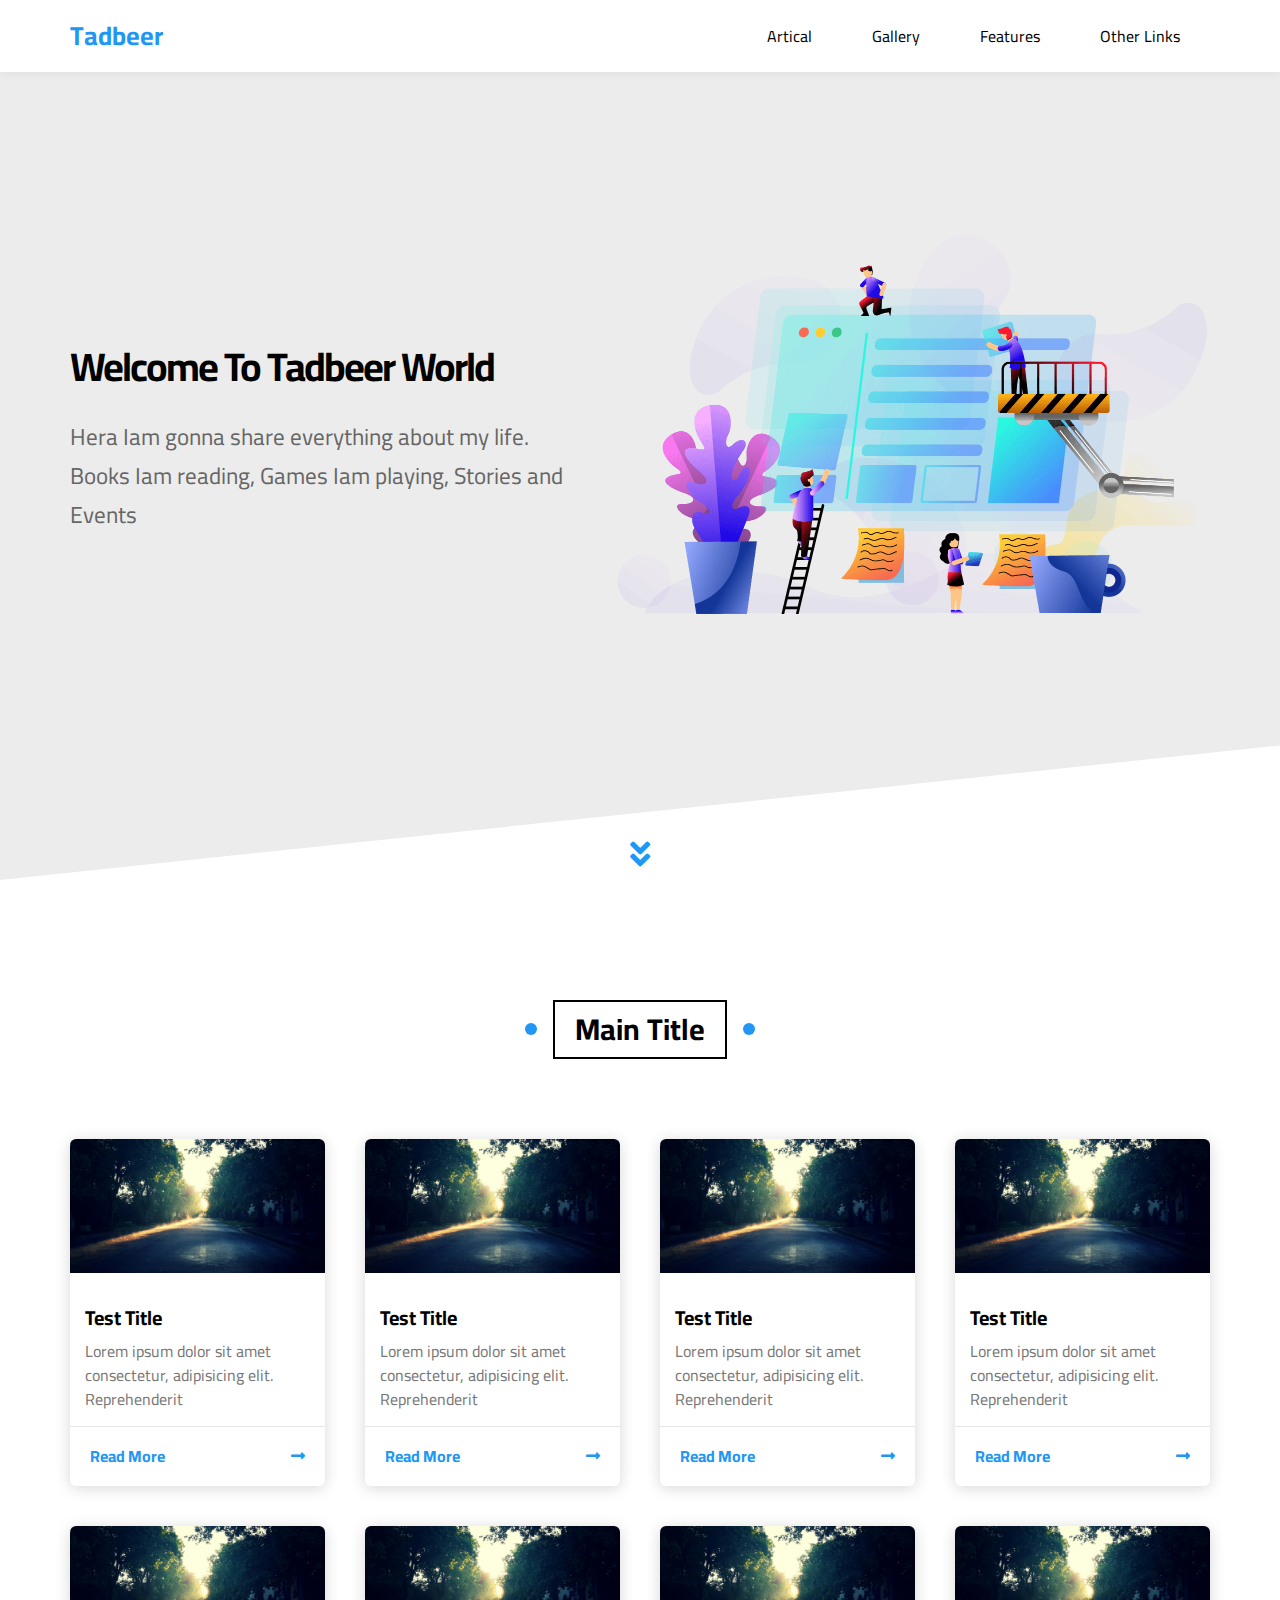
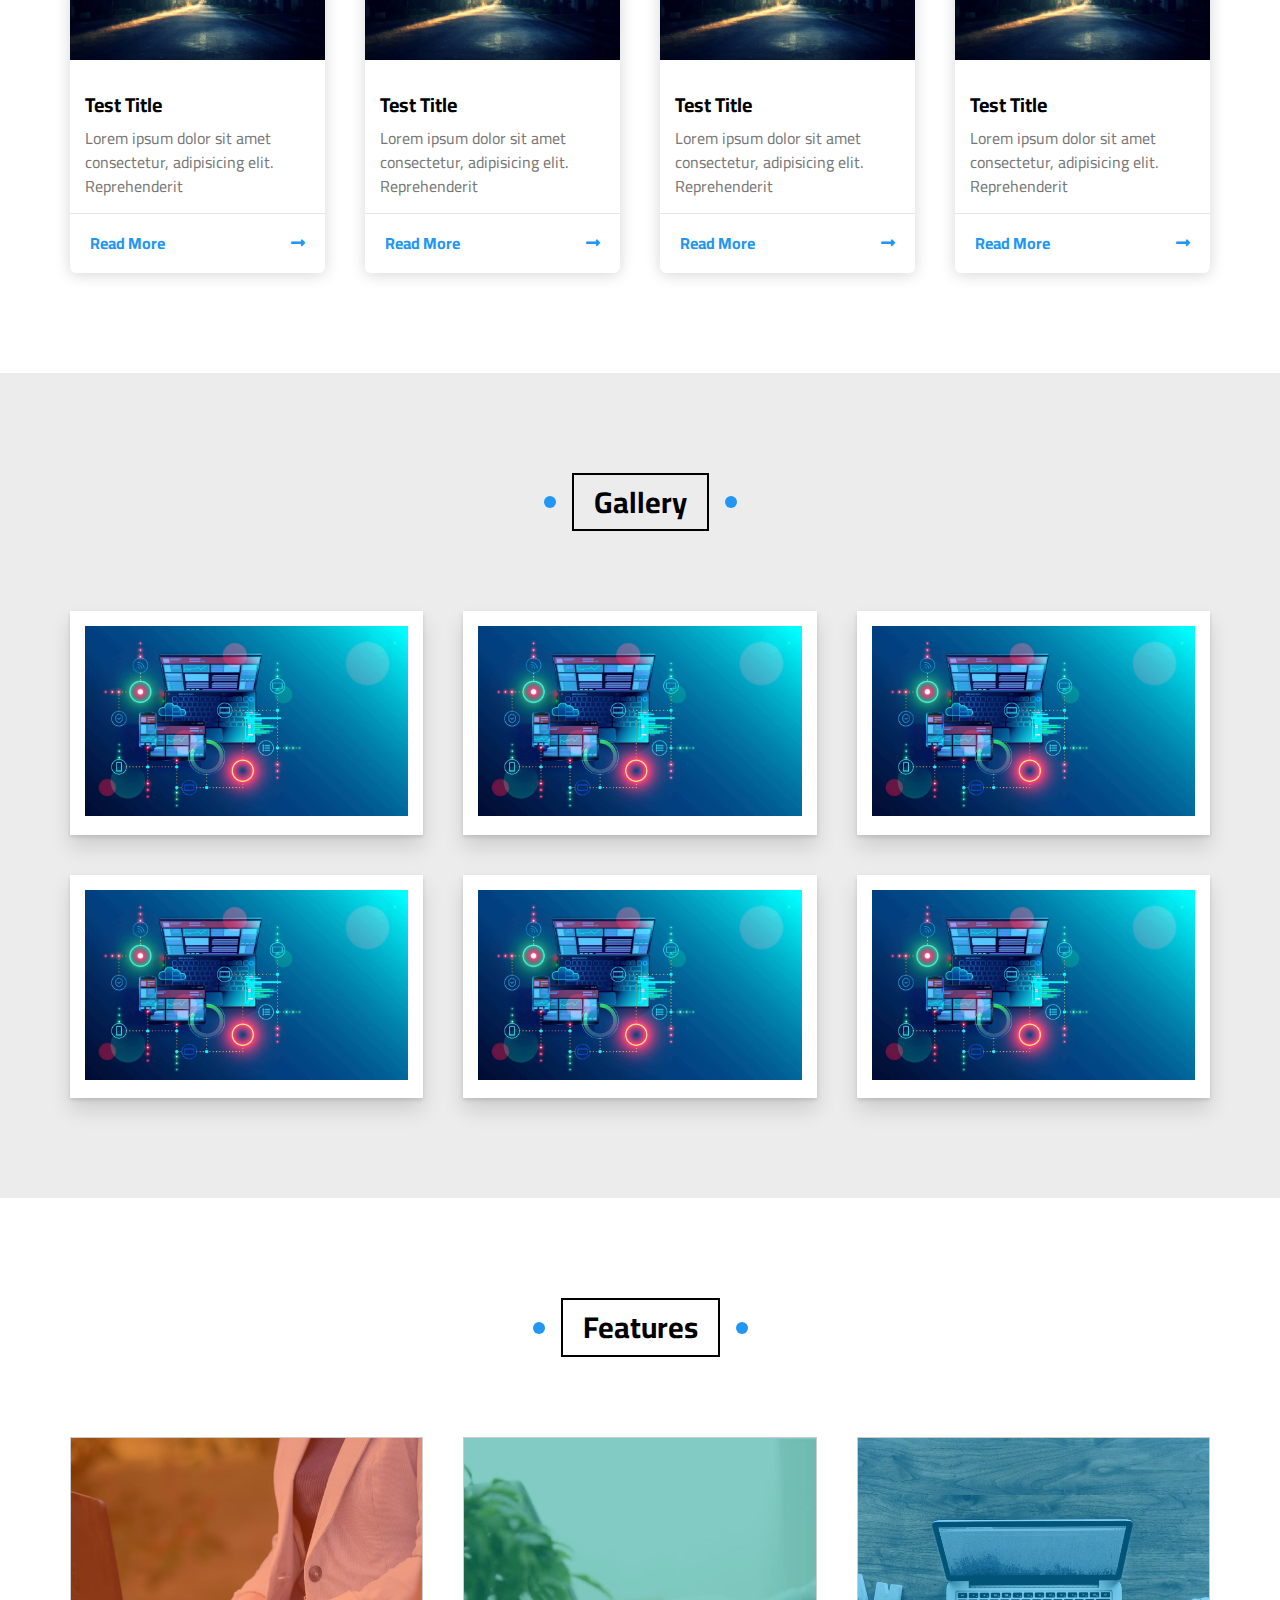
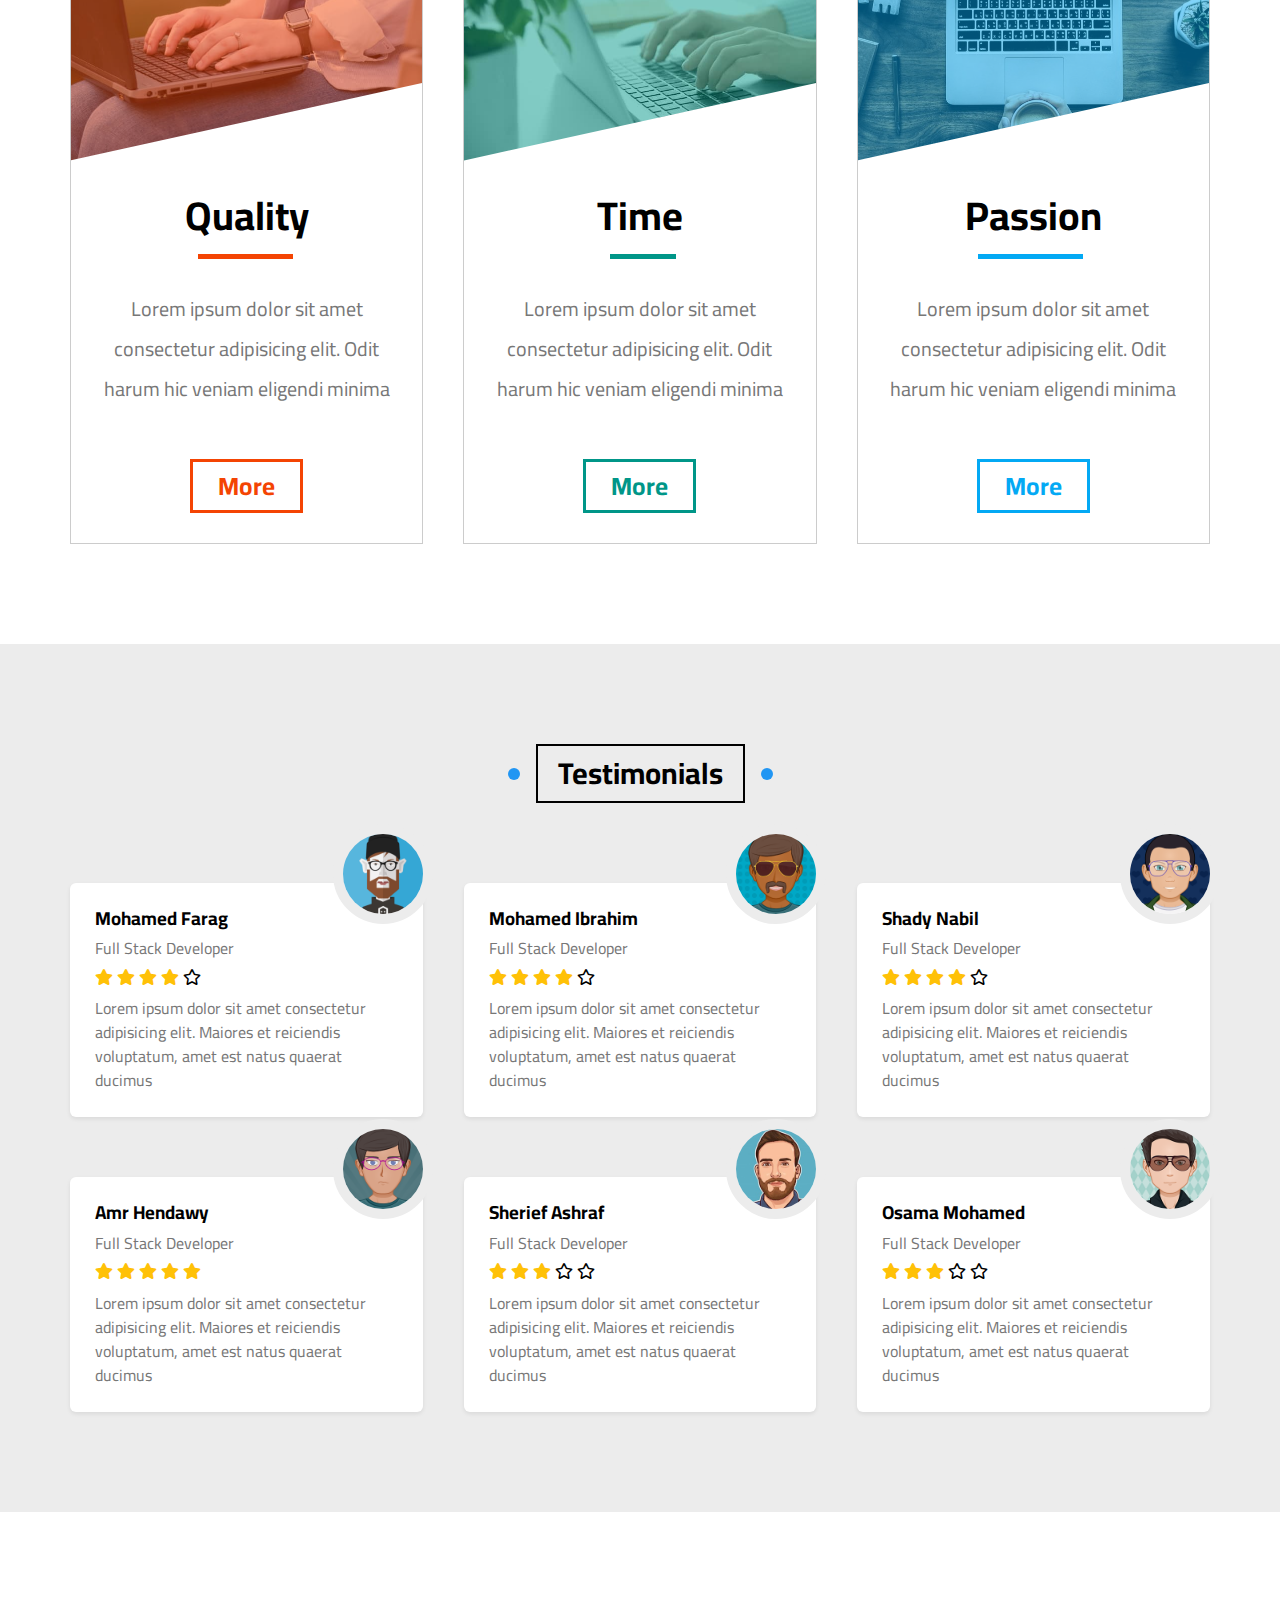
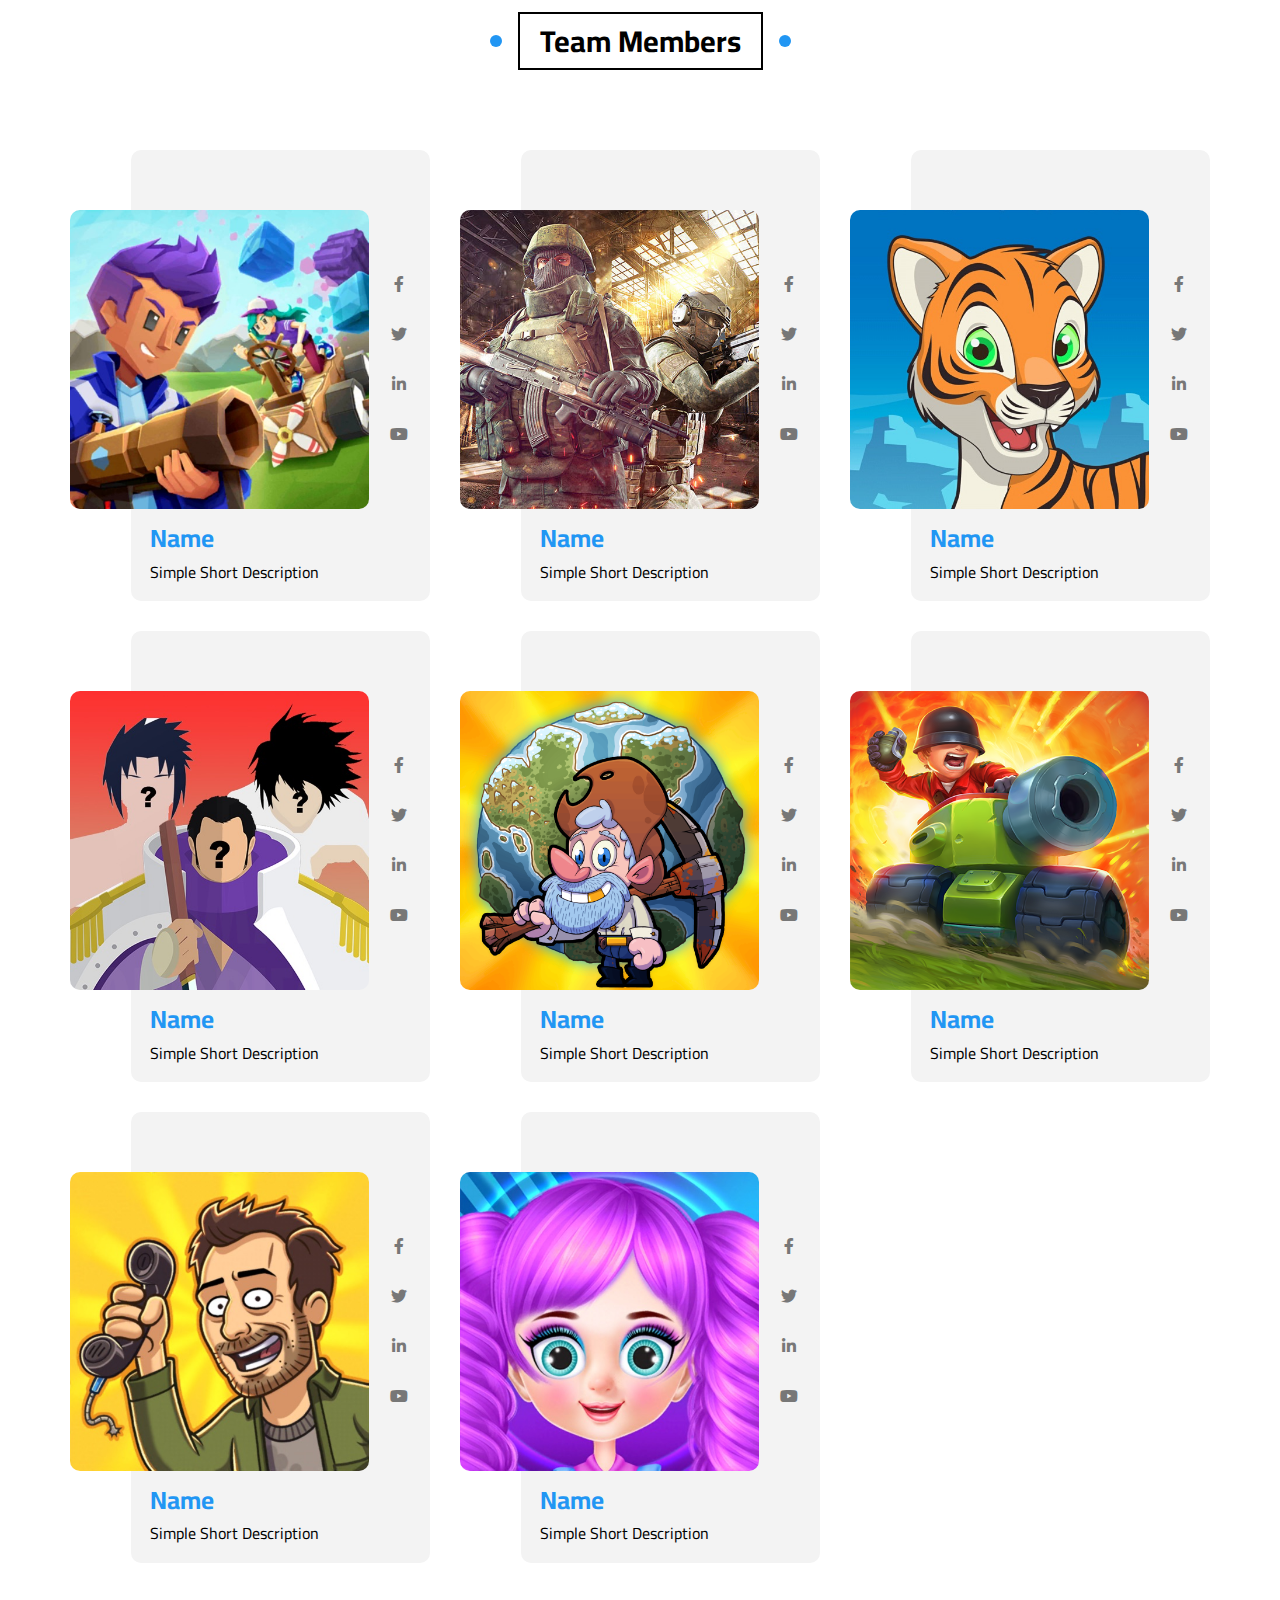
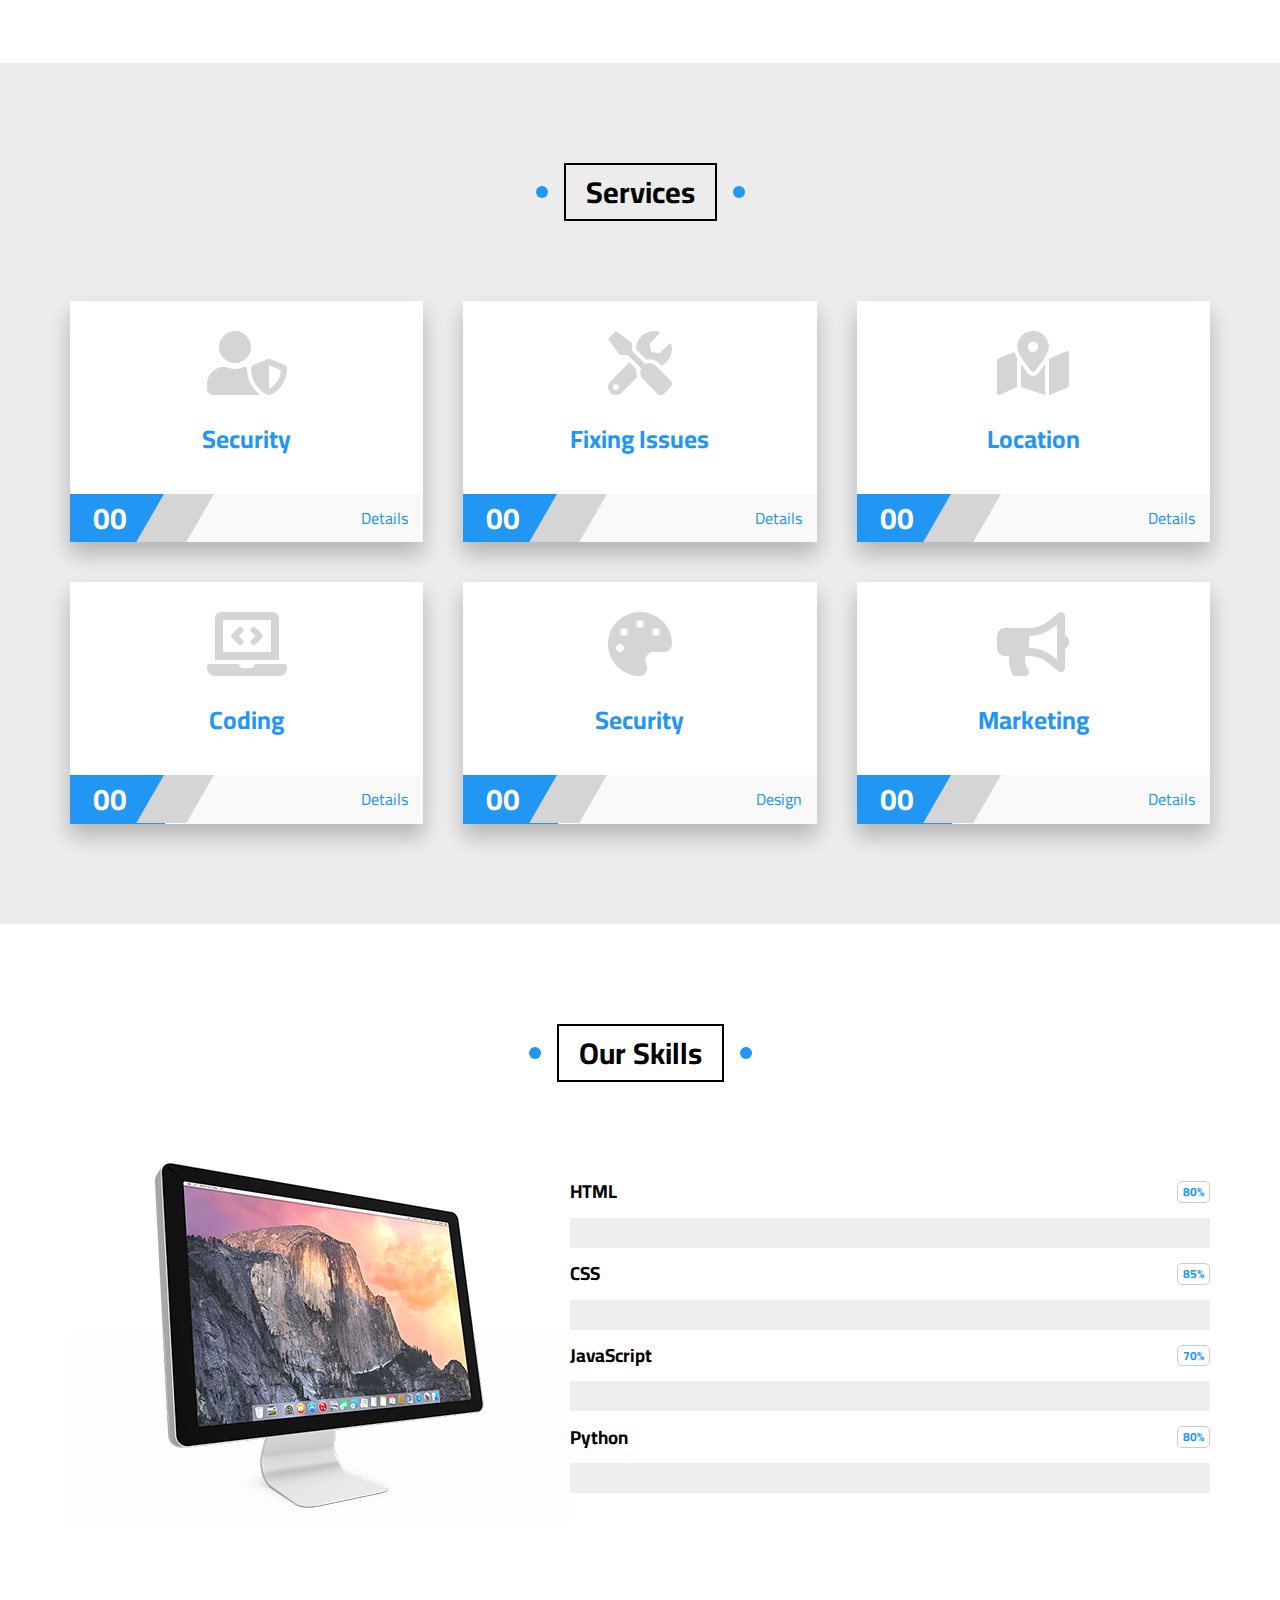
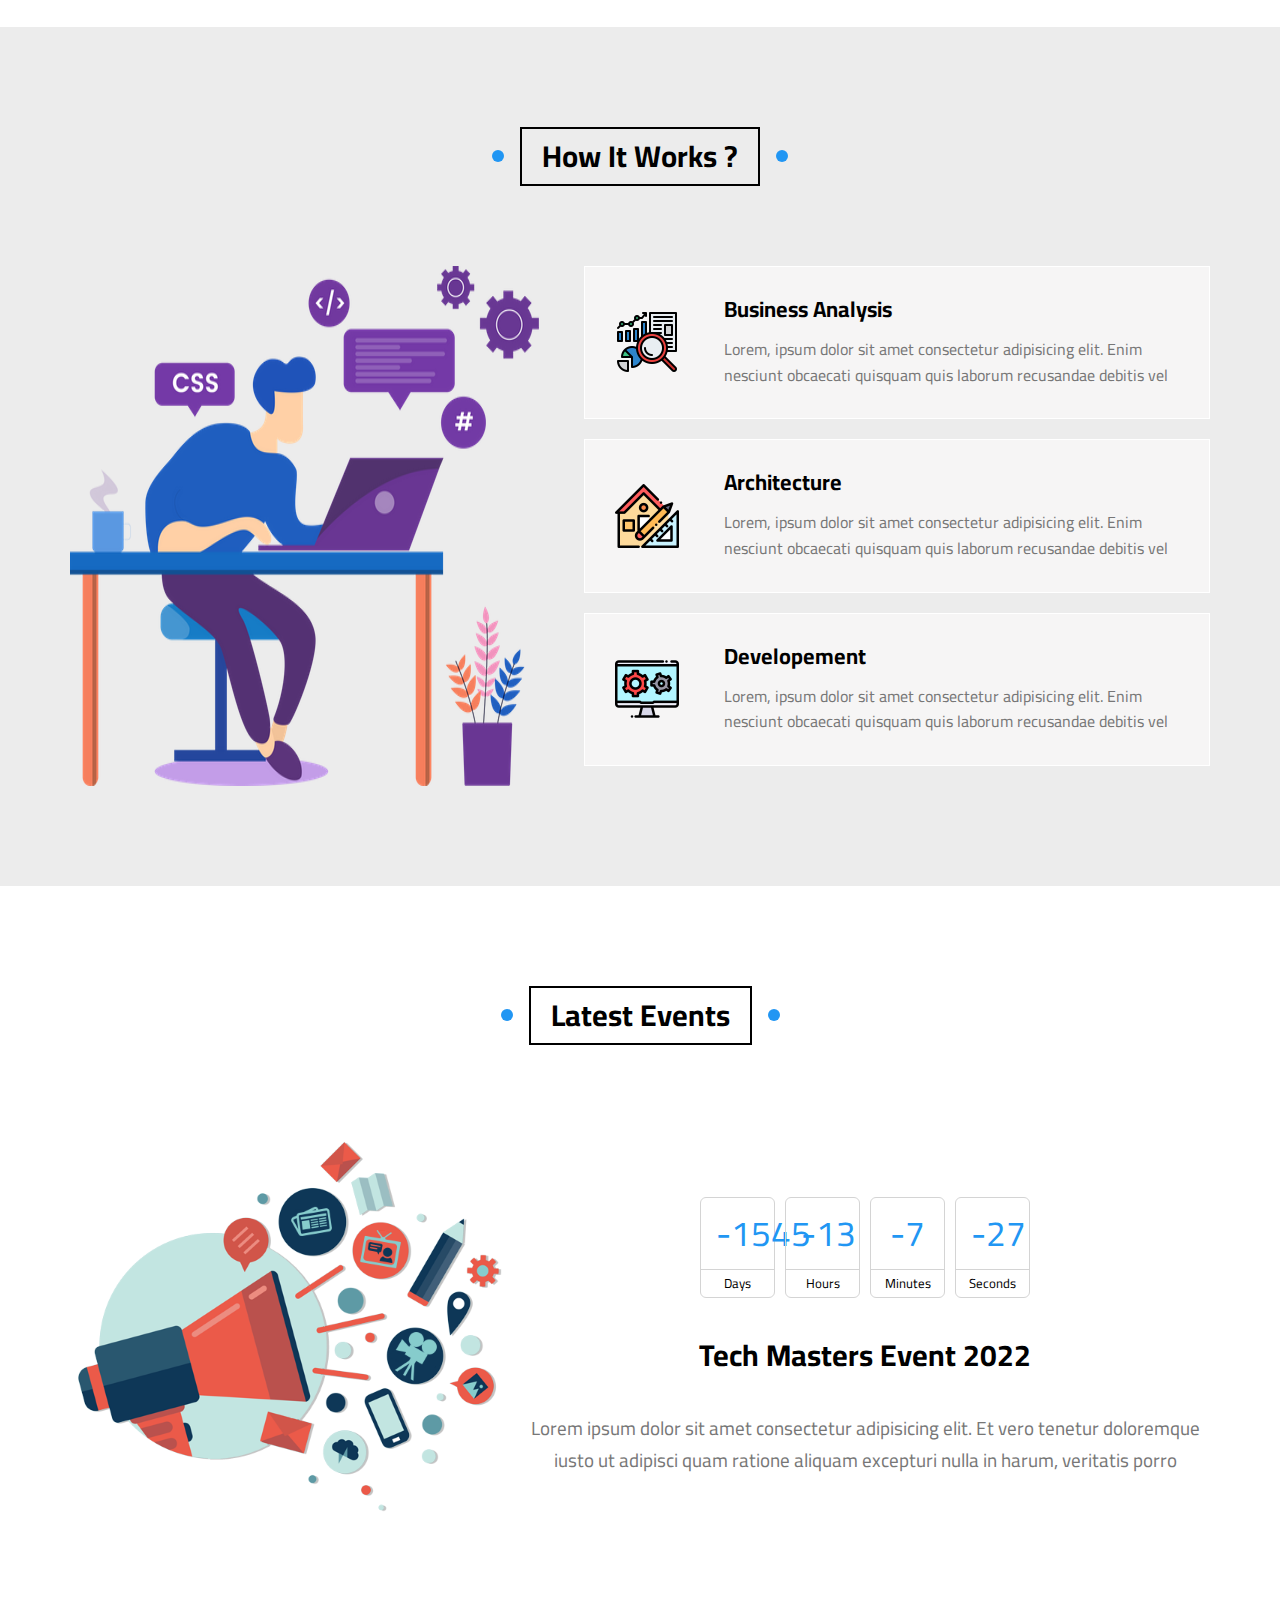
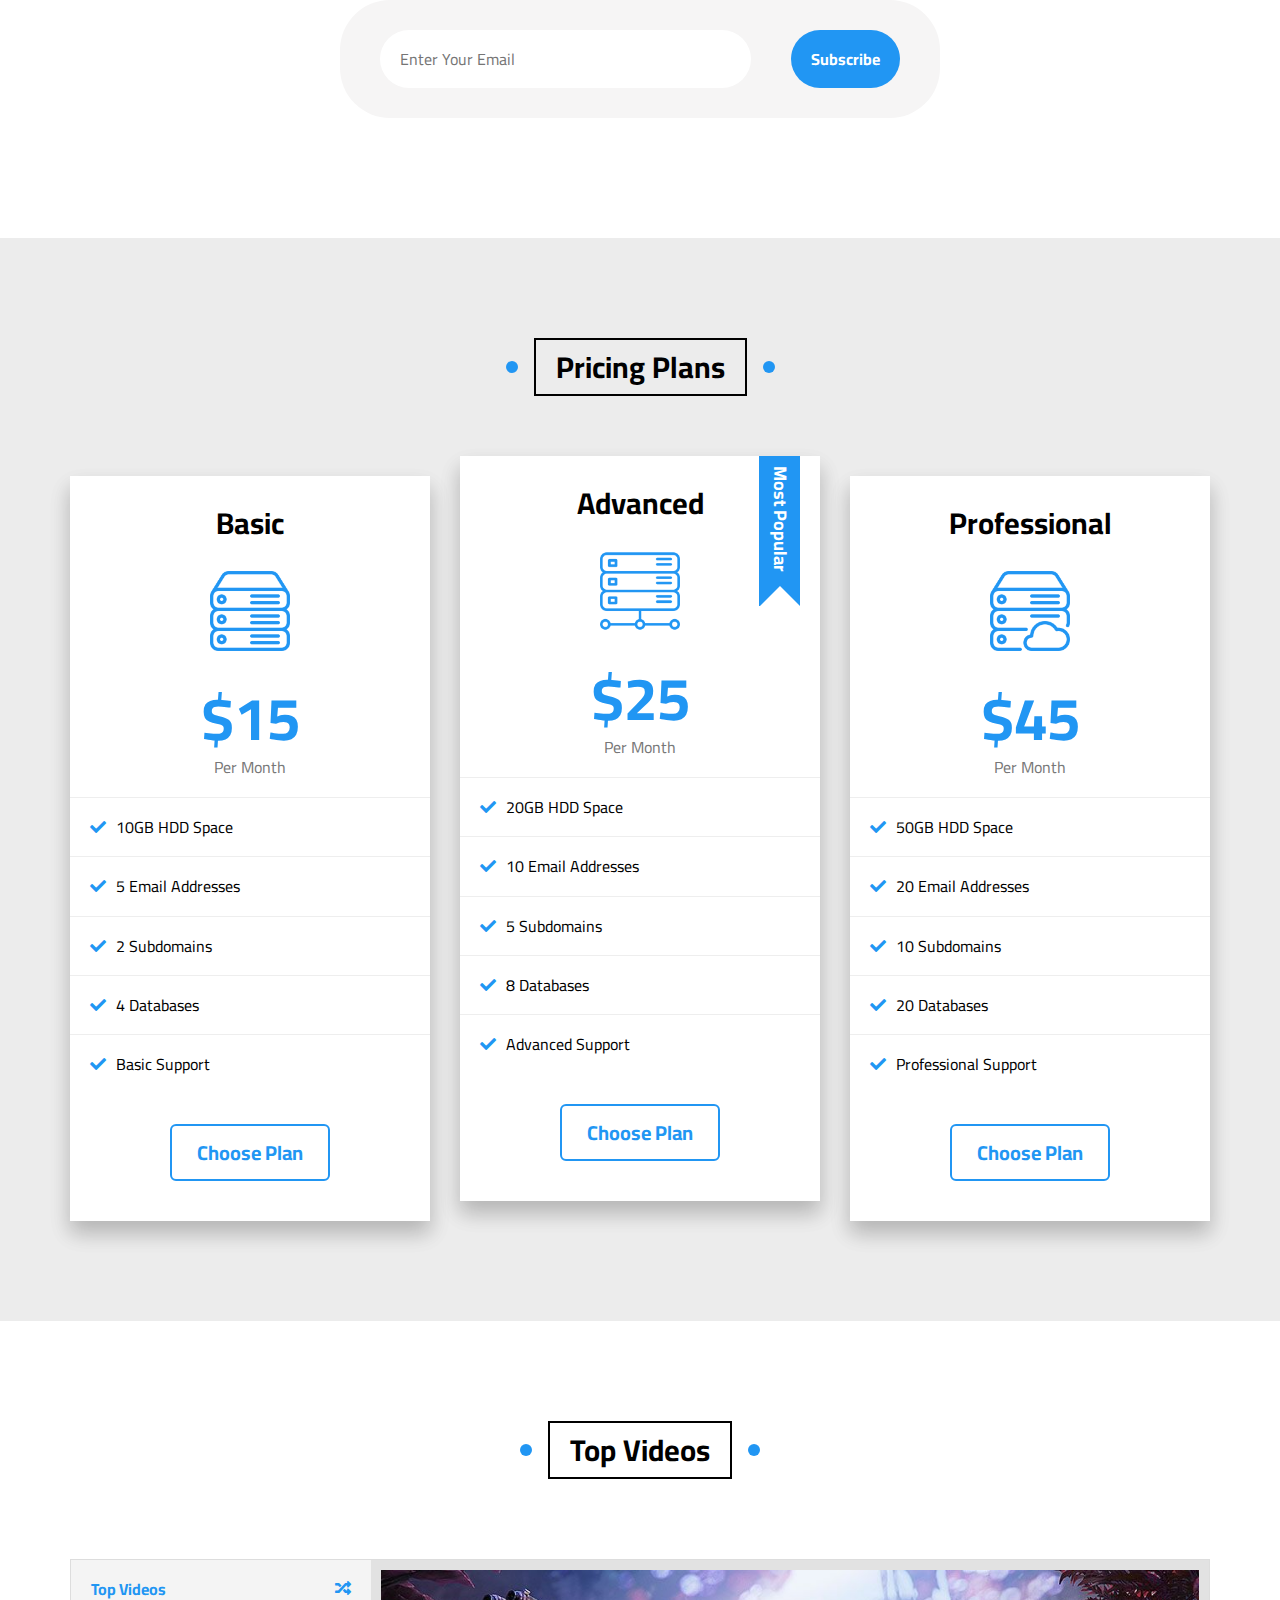
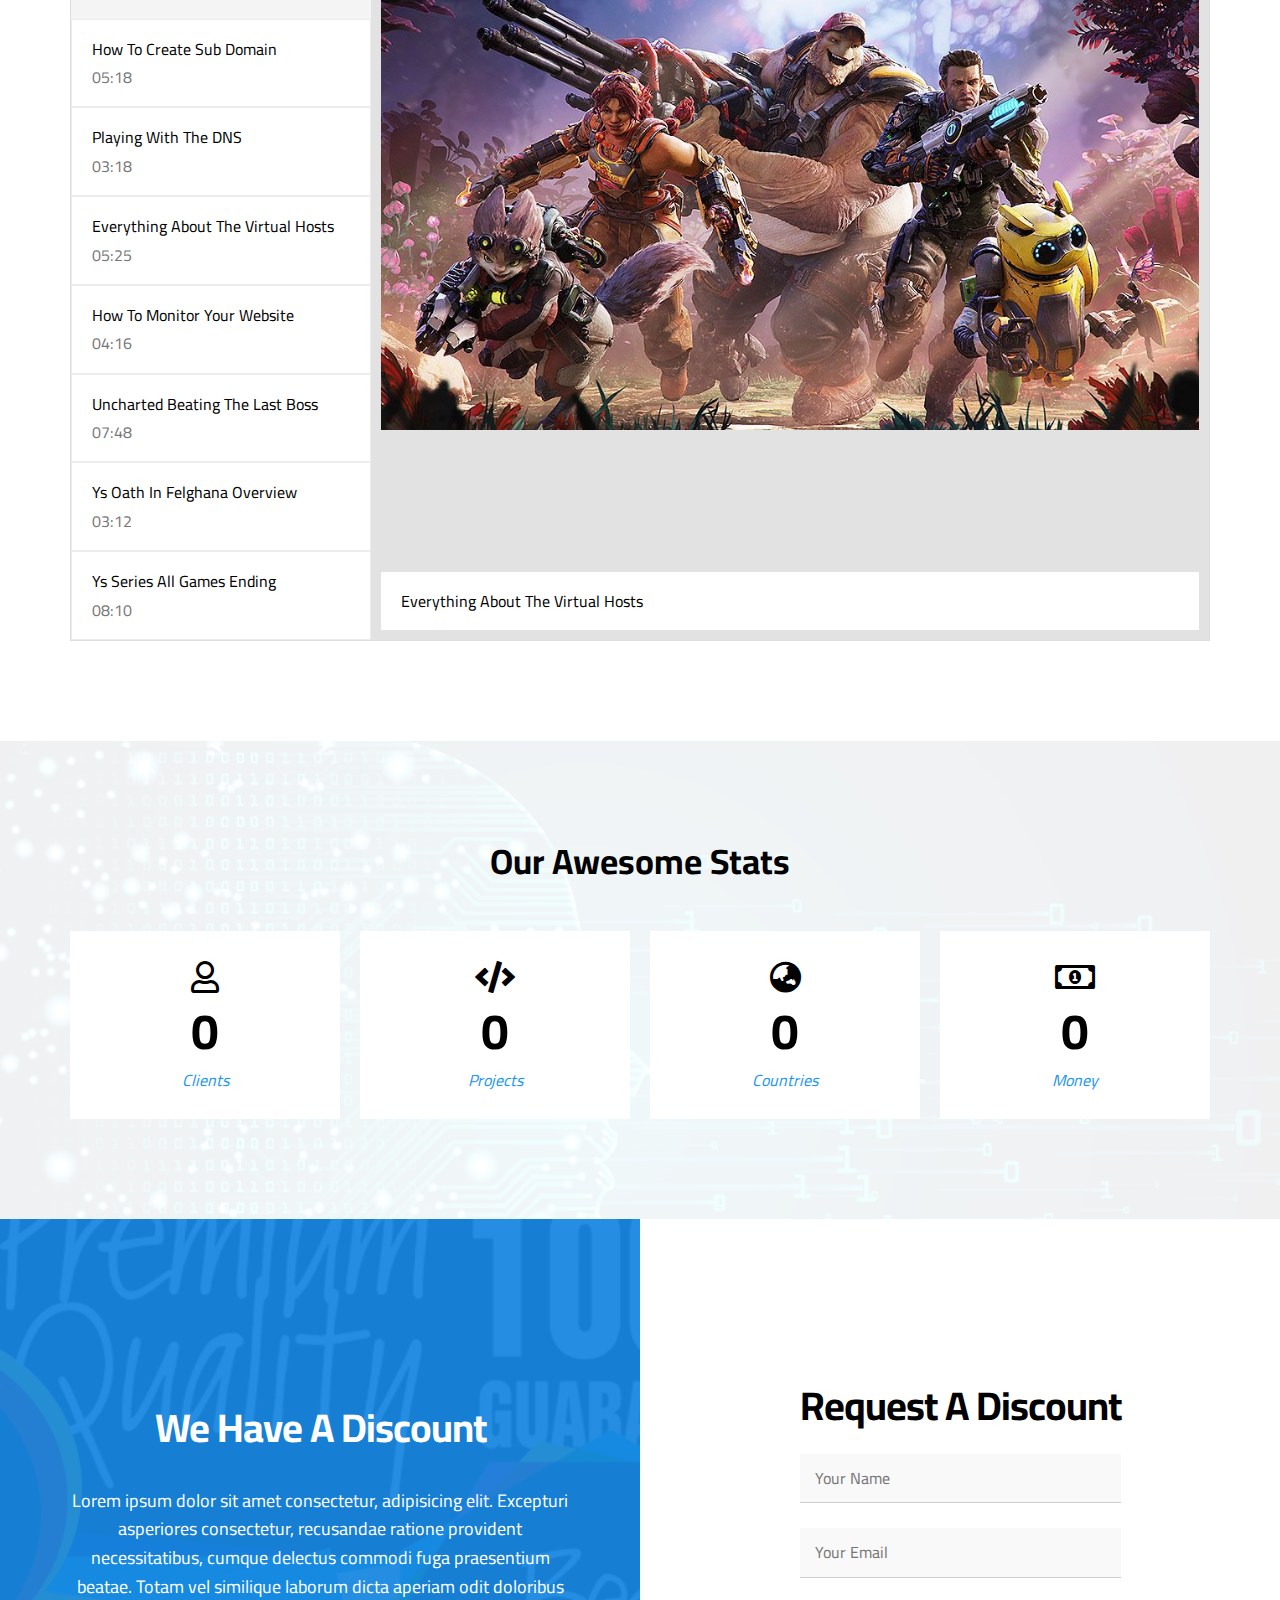
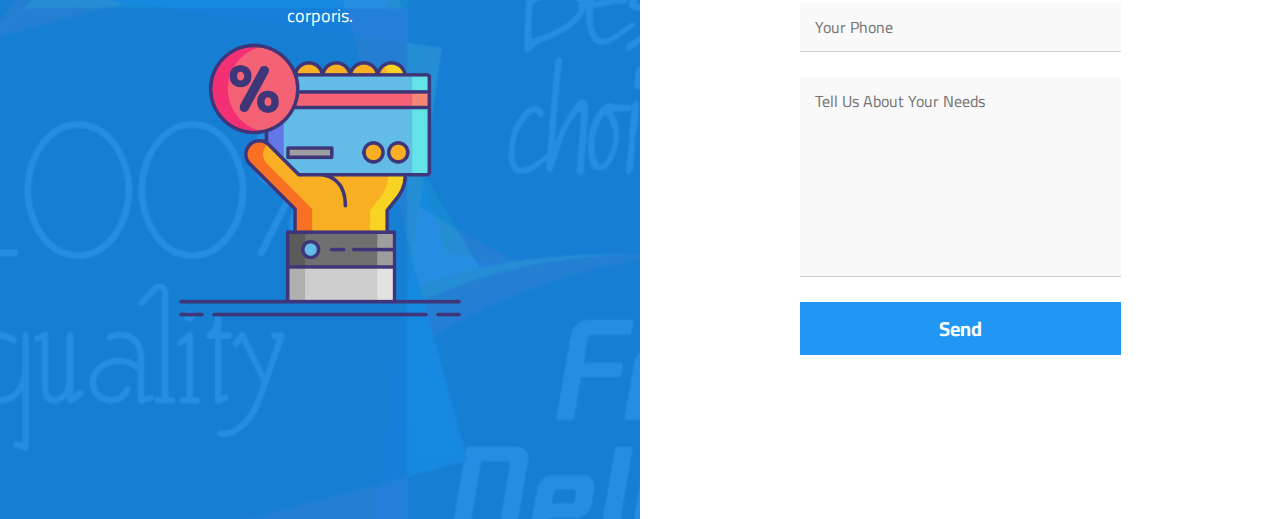
<file: indx.html>
<!DOCTYPE html>
<html lang="en">

<head>
    <meta charset="UTF-8">
    <meta name="viewport" content="width=device-width, initial-scale=1.0">
    <title>Sallam</title>
    <link rel="stylesheet" href="CSS/normalize.css">
    <link rel="stylesheet" href="CSS/mins.css">
    <link rel="stylesheet" href="CSS/all.min.css">
    <link rel="preconnect" href="https://fonts.googleapis.com">
    <link rel="preconnect" href="https://fonts.gstatic.com" crossorigin>
    <link href="https://fonts.googleapis.com/css2?family=Cairo:wght@300;400;700&display=swap" rel="stylesheet">
</head>

<body>
    <!-- Start Header -->
    <div class="Header">
        <div class="container">
            <a href="#" class="logo">Tadbeer</a>
            <ul class="main-nav">
                <li><a href="#artical">Artical</a></li>
                <li><a href="#gallery">Gallery</a></li>
                <li><a href="#features">Features</a></li>
                <li>
                    <a href="#">Other Links</a></li>
                <!-- Start meg mineu -->
                <div class="meg-menu">
                    <div class="img">
                        <img src="/IMG/2.jpg" alt="">

                    </div>
                    <ul class="links">
                        <li>
                            <a href="#"><i class="far fa-comments fa-fw"></i>Testimonils</a>
                        </li>
                        <li>
                            <a href="#"><i class="far fa-user fa-fw"></i>Testimonils</a>
                        </li>
                        <li>
                            <a href="#"><i class="far fa-building fa-fw"></i>Testimonils</a>
                        </li>
                        <li>
                            <a href="#"><i class="far fa-check-circle fa-fw"></i>Testimonils</a>
                        </li>
                        <li>
                            <a href="#"><i class="far fa-clipboard fa-fw"></i>Testimonils</a>
                        </li>
                    </ul>

                    <ul class="links">
                        <li>
                            <a href="#"><i class="far fa-calendar fa-fw"></i>Testimonils</a>
                        </li>
                        <li>
                            <a href="#"><i class="fas fa-server fa-fw"></i>Testimonils</a>
                        </li>
                        <li>
                            <a href="#"><i class="far fa-play-circle fa-fw"></i>Testimonils</a>
                        </li>
                        <li>
                            <a href="#"><i class="far fa-chart-bar fa-fw"></i>Testimonils</a>
                        </li>
                        <li>
                            <a href="#"><i class="fas fa-percent fa-fw"></i>Testimonils</a>
                        </li>
                    </ul>
                </div>
                <!-- End meg mineu -->

            </ul>
        </div>
    </div>
    <!-- End Header -->
    <!-- Start landing -->
    <div class="landing">
        <div class="container">
            <div class="text">
                <h1>Welcome To Tadbeer World</h1>
                <p>Hera Iam gonna share everything about my life. Books Iam reading, Games Iam playing, Stories and Events
                </p>
            </div>
            <div class="img">
                <img src="/IMG/landing-image.png" alt="">
            </div>
            <a href="#artical" class="go-down">
                <i class="fas fa-angle-double-down fa-2x"></i>

            </a>
        </div>
    </div>
    <!-- End landing -->
    <!-- Start Articles -->
    <div class="Articles">
        <h2 class="main-title">Main Title</h2>
        <div class="container">
            <div class="box">
                <img src="/IMG/10 copy.jpg" alt="" />
                <div class="content">
                    <h3>Test Title</h3>
                    <p>Lorem ipsum dolor sit amet consectetur, adipisicing elit. Reprehenderit</p>
                </div>
                <div class="info">
                    <a href="">Read More</a>
                    <i class="fas fa-long-arrow-alt-right"></i>
                </div>
            </div>

            <div class="box">
                <img src="/IMG/10 copy.jpg" alt="" />
                <div class="content">
                    <h3>Test Title</h3>
                    <p>Lorem ipsum dolor sit amet consectetur, adipisicing elit. Reprehenderit</p>
                </div>
                <div class="info">
                    <a href="">Read More</a>
                    <i class="fas fa-long-arrow-alt-right"></i>
                </div>
            </div>

            <div class="box">
                <img src="/IMG/10 copy.jpg" alt="" />
                <div class="content">
                    <h3>Test Title</h3>
                    <p>Lorem ipsum dolor sit amet consectetur, adipisicing elit. Reprehenderit</p>
                </div>
                <div class="info">
                    <a href="">Read More</a>
                    <i class="fas fa-long-arrow-alt-right"></i>
                </div>
            </div>

            <div class="box">
                <img src="/IMG/10 copy.jpg" alt="" />
                <div class="content">
                    <h3>Test Title</h3>
                    <p>Lorem ipsum dolor sit amet consectetur, adipisicing elit. Reprehenderit</p>
                </div>
                <div class="info">
                    <a href="">Read More</a>
                    <i class="fas fa-long-arrow-alt-right"></i>
                </div>
            </div>

            <div class="box">
                <img src="/IMG/10 copy.jpg" alt="" />
                <div class="content">
                    <h3>Test Title</h3>
                    <p>Lorem ipsum dolor sit amet consectetur, adipisicing elit. Reprehenderit</p>
                </div>
                <div class="info">
                    <a href="">Read More</a>
                    <i class="fas fa-long-arrow-alt-right"></i>
                </div>
            </div>

            <div class="box">
                <img src="/IMG/10 copy.jpg" alt="" />
                <div class="content">
                    <h3>Test Title</h3>
                    <p>Lorem ipsum dolor sit amet consectetur, adipisicing elit. Reprehenderit</p>
                </div>
                <div class="info">
                    <a href="">Read More</a>
                    <i class="fas fa-long-arrow-alt-right"></i>
                </div>
            </div>

            <div class="box">
                <img src="/IMG/10 copy.jpg" alt="" />
                <div class="content">
                    <h3>Test Title</h3>
                    <p>Lorem ipsum dolor sit amet consectetur, adipisicing elit. Reprehenderit</p>
                </div>
                <div class="info">
                    <a href="">Read More</a>
                    <i class="fas fa-long-arrow-alt-right"></i>
                </div>
            </div>

            <div class="box">
                <img src="/IMG/10 copy.jpg" alt="" />
                <div class="content">
                    <h3>Test Title</h3>
                    <p>Lorem ipsum dolor sit amet consectetur, adipisicing elit. Reprehenderit</p>
                </div>
                <div class="info">
                    <a href="">Read More</a>
                    <i class="fas fa-long-arrow-alt-right"></i>
                </div>
            </div>

        </div>

    </div>
    <!-- End Articles -->
    <!-- Start Gallery -->
    <div class="Gallery" id="Gallery">
        <h2 class="main-title">Gallery</h2>
        <div class="container">
            <div class="box">
                <div class="img">
                    <img src="/IMG/2L8A2037 copy.jpeg" alt="">
                </div>
            </div>

            <div class="box">
                <div class="img">
                    <img src="/IMG/2L8A2037 copy.jpeg" alt="">
                </div>
            </div>

            <div class="box">
                <div class="img">
                    <img src="/IMG/2L8A2037 copy.jpeg" alt="">
                </div>
            </div>

            <div class="box">
                <div class="img">
                    <img src="/IMG/2L8A2037 copy.jpeg" alt="">
                </div>
            </div>

            <div class="box">
                <div class="img">
                    <img src="/IMG/2L8A2037 copy.jpeg" alt="">
                </div>
            </div>

            <div class="box">
                <div class="img">
                    <img src="/IMG/2L8A2037 copy.jpeg" alt="">
                </div>
            </div>

        </div>
    </div>
    <!-- End Gallery -->
    <!-- Start features -->
    <div class="features" id="features">
        <h2 class="main-title">Features</h2>
        <div class="container">
            <div class="box quality">
                <div class="img-holder"><img src="/IMG/features-01.jpeg" alt="" /></div>
                <h2>Quality</h2>
                <p>Lorem ipsum dolor sit amet consectetur adipisicing elit. Odit harum hic veniam eligendi minima</p>
                <a href="#">More</a>
            </div>
            <div class="box time">
                <div class="img-holder"><img src="/IMG/features-02.jpeg" alt="" /></div>
                <h2>Time</h2>
                <p>Lorem ipsum dolor sit amet consectetur adipisicing elit. Odit harum hic veniam eligendi minima</p>
                <a href="#">More</a>
            </div>
            <div class="box passion">
                <div class="img-holder"><img src="/IMG/features-03.jpeg" alt="" /></div>
                <h2>Passion</h2>
                <p>Lorem ipsum dolor sit amet consectetur adipisicing elit. Odit harum hic veniam eligendi minima</p>
                <a href="#">More</a>
            </div>
        </div>
    </div>
    <!-- End features -->
    <!-- Start testimonials -->
    <div class="testimonials" id="testimonials">
        <h2 class="main-title">Testimonials</h2>
        <div class="container">
            <div class="box">
                <img src="/IMG/avatar-01.png" alt="" />
                <h3>Mohamed Farag</h3>
                <span class="title">Full Stack Developer</span>
                <div class="rate">
                    <i class="filled fas fa-star"></i>
                    <i class="filled fas fa-star"></i>
                    <i class="filled fas fa-star"></i>
                    <i class="filled fas fa-star"></i>
                    <i class="far fa-star"></i>
                </div>
                <p>
                    Lorem ipsum dolor sit amet consectetur adipisicing elit. Maiores et reiciendis voluptatum, amet est natus quaerat ducimus
                </p>
            </div>
            <div class="box">
                <img src="/IMG/avatar-02.png" alt="" />
                <h3>Mohamed Ibrahim</h3>
                <span class="title">Full Stack Developer</span>
                <div class="rate">
                    <i class="filled fas fa-star"></i>
                    <i class="filled fas fa-star"></i>
                    <i class="filled fas fa-star"></i>
                    <i class="filled fas fa-star"></i>
                    <i class="far fa-star"></i>
                </div>
                <p>
                    Lorem ipsum dolor sit amet consectetur adipisicing elit. Maiores et reiciendis voluptatum, amet est natus quaerat ducimus
                </p>
            </div>
            <div class="box">
                <img src="/IMG/avatar-03.png" alt="" />
                <h3>Shady Nabil</h3>
                <span class="title">Full Stack Developer</span>
                <div class="rate">
                    <i class="filled fas fa-star"></i>
                    <i class="filled fas fa-star"></i>
                    <i class="filled fas fa-star"></i>
                    <i class="filled fas fa-star"></i>
                    <i class="far fa-star"></i>
                </div>
                <p>
                    Lorem ipsum dolor sit amet consectetur adipisicing elit. Maiores et reiciendis voluptatum, amet est natus quaerat ducimus
                </p>
            </div>
            <div class="box">
                <img src="/IMG/avatar-04.png" alt="" />
                <h3>Amr Hendawy</h3>
                <span class="title">Full Stack Developer</span>
                <div class="rate">
                    <i class="filled fas fa-star"></i>
                    <i class="filled fas fa-star"></i>
                    <i class="filled fas fa-star"></i>
                    <i class="filled fas fa-star"></i>
                    <i class="filled fas fa-star"></i>
                </div>
                <p>
                    Lorem ipsum dolor sit amet consectetur adipisicing elit. Maiores et reiciendis voluptatum, amet est natus quaerat ducimus
                </p>
            </div>
            <div class="box">
                <img src="/IMG/avatar-05.png" alt="" />
                <h3>Sherief Ashraf</h3>
                <span class="title">Full Stack Developer</span>
                <div class="rate">
                    <i class="filled fas fa-star"></i>
                    <i class="filled fas fa-star"></i>
                    <i class="filled fas fa-star"></i>
                    <i class="far fa-star"></i>
                    <i class="far fa-star"></i>
                </div>
                <p>
                    Lorem ipsum dolor sit amet consectetur adipisicing elit. Maiores et reiciendis voluptatum, amet est natus quaerat ducimus
                </p>
            </div>
            <div class="box">
                <img src="/IMG/avatar-06.png" alt="" />
                <h3>Osama Mohamed</h3>
                <span class="title">Full Stack Developer</span>
                <div class="rate">
                    <i class="filled fas fa-star"></i>
                    <i class="filled fas fa-star"></i>
                    <i class="filled fas fa-star"></i>
                    <i class="far fa-star"></i>
                    <i class="far fa-star"></i>
                </div>
                <p>
                    Lorem ipsum dolor sit amet consectetur adipisicing elit. Maiores et reiciendis voluptatum, amet est natus quaerat ducimus
                </p>
            </div>
        </div>
    </div>
    <!-- End Testimonials -->
    <!-- Start Team -->
    <div class="team" id="team">
        <h2 class="main-title">Team Members</h2>
        <div class="container">
            <div class="box">
                <div class="data">
                    <img src="/IMG/team-01.jpeg" alt="" />
                    <div class="social">
                        <a href="#">
                            <i class="fab fa-facebook-f"></i>
                        </a>
                        <a href="#">
                            <i class="fab fa-twitter"></i>
                        </a>
                        <a href="#">
                            <i class="fab fa-linkedin-in"></i>
                        </a>
                        <a href="#">
                            <i class="fab fa-youtube"></i>
                        </a>
                    </div>
                </div>
                <div class="info">
                    <h3>Name</h3>
                    <p>Simple Short Description</p>
                </div>
            </div>
            <div class="box">
                <div class="data">
                    <img src="/IMG/team-02.jpeg" alt="" />
                    <div class="social">
                        <a href="#">
                            <i class="fab fa-facebook-f"></i>
                        </a>
                        <a href="#">
                            <i class="fab fa-twitter"></i>
                        </a>
                        <a href="#">
                            <i class="fab fa-linkedin-in"></i>
                        </a>
                        <a href="#">
                            <i class="fab fa-youtube"></i>
                        </a>
                    </div>
                </div>
                <div class="info">
                    <h3>Name</h3>
                    <p>Simple Short Description</p>
                </div>
            </div>
            <div class="box">
                <div class="data">
                    <img src="/IMG/team-03.jpeg" alt="" />
                    <div class="social">
                        <a href="#">
                            <i class="fab fa-facebook-f"></i>
                        </a>
                        <a href="#">
                            <i class="fab fa-twitter"></i>
                        </a>
                        <a href="#">
                            <i class="fab fa-linkedin-in"></i>
                        </a>
                        <a href="#">
                            <i class="fab fa-youtube"></i>
                        </a>
                    </div>
                </div>
                <div class="info">
                    <h3>Name</h3>
                    <p>Simple Short Description</p>
                </div>
            </div>
            <div class="box">
                <div class="data">
                    <img src="/IMG/team-04.jpeg" alt="" />
                    <div class="social">
                        <a href="#">
                            <i class="fab fa-facebook-f"></i>
                        </a>
                        <a href="#">
                            <i class="fab fa-twitter"></i>
                        </a>
                        <a href="#">
                            <i class="fab fa-linkedin-in"></i>
                        </a>
                        <a href="#">
                            <i class="fab fa-youtube"></i>
                        </a>
                    </div>
                </div>
                <div class="info">
                    <h3>Name</h3>
                    <p>Simple Short Description</p>
                </div>
            </div>
            <div class="box">
                <div class="data">
                    <img src="/IMG/team-05.png" alt="" />
                    <div class="social">
                        <a href="#">
                            <i class="fab fa-facebook-f"></i>
                        </a>
                        <a href="#">
                            <i class="fab fa-twitter"></i>
                        </a>
                        <a href="#">
                            <i class="fab fa-linkedin-in"></i>
                        </a>
                        <a href="#">
                            <i class="fab fa-youtube"></i>
                        </a>
                    </div>
                </div>
                <div class="info">
                    <h3>Name</h3>
                    <p>Simple Short Description</p>
                </div>
            </div>
            <div class="box">
                <div class="data">
                    <img src="/IMG/team-06.png" alt="" />
                    <div class="social">
                        <a href="#">
                            <i class="fab fa-facebook-f"></i>
                        </a>
                        <a href="#">
                            <i class="fab fa-twitter"></i>
                        </a>
                        <a href="#">
                            <i class="fab fa-linkedin-in"></i>
                        </a>
                        <a href="#">
                            <i class="fab fa-youtube"></i>
                        </a>
                    </div>
                </div>
                <div class="info">
                    <h3>Name</h3>
                    <p>Simple Short Description</p>
                </div>
            </div>
            <div class="box">
                <div class="data">
                    <img src="/IMG/team-07.jpeg" alt="" />
                    <div class="social">
                        <a href="#">
                            <i class="fab fa-facebook-f"></i>
                        </a>
                        <a href="#">
                            <i class="fab fa-twitter"></i>
                        </a>
                        <a href="#">
                            <i class="fab fa-linkedin-in"></i>
                        </a>
                        <a href="#">
                            <i class="fab fa-youtube"></i>
                        </a>
                    </div>
                </div>
                <div class="info">
                    <h3>Name</h3>
                    <p>Simple Short Description</p>
                </div>
            </div>
            <div class="box">
                <div class="data">
                    <img src="/IMG/team-08.jpeg" alt="" />
                    <div class="social">
                        <a href="#">
                            <i class="fab fa-facebook-f"></i>
                        </a>
                        <a href="#">
                            <i class="fab fa-twitter"></i>
                        </a>
                        <a href="#">
                            <i class="fab fa-linkedin-in"></i>
                        </a>
                        <a href="#">
                            <i class="fab fa-youtube"></i>
                        </a>
                    </div>
                </div>
                <div class="info">
                    <h3>Name</h3>
                    <p>Simple Short Description</p>
                </div>
            </div>
        </div>
    </div>
    <div class="spikes"></div>
    <!-- End Team -->

    <!-- Start Services -->
    <div class="services" id="services">
        <h2 class="main-title">Services</h2>
        <div class="container">
            <div class="box">
                <i class="fas fa-user-shield fa-4x"></i>
                <h3>Security</h3>
                <div class="info">
                    <a href="#">Details</a>
                </div>
            </div>
            <div class="box">
                <i class="fas fa-tools fa-4x"></i>
                <h3>Fixing Issues</h3>
                <div class="info">
                    <a href="#">Details</a>
                </div>
            </div>
            <div class="box">
                <i class="fas fa-map-marked-alt fa-4x"></i>
                <h3>Location</h3>
                <div class="info">
                    <a href="#">Details</a>
                </div>
            </div>
            <div class="box">
                <i class="fas fa-laptop-code fa-4x"></i>
                <h3>Coding</h3>
                <div class="info">
                    <a href="#">Details</a>
                </div>
            </div>
            <div class="box">
                <i class="fas fa-palette fa-4x"></i>
                <h3>Security</h3>
                <div class="info">
                    <a href="#">Design</a>
                </div>
            </div>
            <div class="box">
                <i class="fas fa-bullhorn fa-4x"></i>
                <h3>Marketing</h3>
                <div class="info">
                    <a href="#">Details</a>
                </div>
            </div>
        </div>
    </div>
    <!-- End Services -->
    <!-- Start Skills -->
    <div class="our-skills" id="our-skills">
        <h2 class="main-title">Our Skills</h2>
        <div class="container">
            <img src="/IMG/skills.png" alt="" />
            <div class="skills">
                <div class="skill">
                    <h3>HTML <span>80%</span></h3>
                    <div class="the-progress">
                        <span style="width: 0"  data-width="80%"></span>
                    </div>
                </div>
                <div class="skill">
                    <h3>CSS <span>85%</span></h3>
                    <div class="the-progress">
                        <span style="width: 0" data-width="85%"></span>
                    </div>
                </div>
                <div class="skill">
                    <h3>JavaScript <span>70%</span></h3>
                    <div class="the-progress">
                        <span style="width: 0" data-width="70%"></span>
                    </div>
                </div>
                <div class="skill">
                    <h3>Python <span>80%</span></h3>
                    <div class="the-progress">
                        <span style="width: 0" data-width="80%"></span>
                    </div>
                </div>
            </div>
        </div>
    </div>
    <!-- End Skills -->
    <!-- Start Work Steps -->
    <div class="work-steps" id="work-steps">
        <h2 class="main-title">How It Works ?</h2>
        <div class="container">
            <img src="/IMG/work-steps.png" alt="" class="image" />
            <div class="info">
                <div class="box">
                    <img src="/IMG/work-steps-1.png" alt="" />
                    <div class="text">
                        <h3>Business Analysis</h3>
                        <p>
                            Lorem, ipsum dolor sit amet consectetur adipisicing elit. Enim nesciunt obcaecati quisquam quis laborum recusandae debitis vel
                        </p>
                    </div>
                </div>
                <div class="box">
                    <img src="/IMG/work-steps-2.png" alt="" />
                    <div class="text">
                        <h3>Architecture</h3>
                        <p>
                            Lorem, ipsum dolor sit amet consectetur adipisicing elit. Enim nesciunt obcaecati quisquam quis laborum recusandae debitis vel
                        </p>
                    </div>
                </div>
                <div class="box">
                    <img src="/IMG/work-steps-3.png" alt="" />
                    <div class="text">
                        <h3>Developement</h3>
                        <p>
                            Lorem, ipsum dolor sit amet consectetur adipisicing elit. Enim nesciunt obcaecati quisquam quis laborum recusandae debitis vel
                        </p>
                    </div>
                </div>
            </div>
        </div>
    </div>
    <!-- End Work Steps -->
    <!-- Start Events -->
    <div class="events" id="events">
        <h2 class="main-title">Latest Events</h2>
        <div class="container">
            <img src="/IMG/events.png" alt="" />
            <div class="info">
                <div class="time">
                    <div class="unit">
                        <span class="days">15</span>
                        <span>Days</span>
                    </div>
                    <div class="unit">
                        <span class="hours">08</span>
                        <span>Hours</span>
                    </div>
                    <div class="unit">
                        <span class="minutes">45</span>
                        <span>Minutes</span>
                    </div>
                    <div class="unit">
                        <span class="seconds">55</span>
                        <span>Seconds</span>
                    </div>
                </div>
                <h2 class="title">Tech Masters Event 2022</h2>
                <p class="description">
                    Lorem ipsum dolor sit amet consectetur adipisicing elit. Et vero tenetur doloremque iusto ut adipisci quam ratione aliquam excepturi nulla in harum, veritatis porro
                </p>
            </div>
            <div class="subscribe">
                <form action="">
                    <input type="email" placeholder="Enter Your Email" />
                    <input type="submit" value="Subscribe" />
                </form>
            </div>
        </div>
    </div>
    <!-- End Events -->
    <!-- Start Pricing -->
    <div class="pricing" id="pricing">

        <h2 class="main-title">Pricing Plans</h2>
        <div class="container">
            <div class="box">
                <div class="title">Basic</div>
                <img src="/IMG/hosting-basic.png" alt="" />
                <div class="price">
                    <span class="amount">$15</span>
                    <span class="time">Per Month</span>
                </div>
                <ul>
                    <li>10GB HDD Space</li>
                    <li>5 Email Addresses</li>
                    <li>2 Subdomains</li>
                    <li>4 Databases</li>
                    <li>Basic Support</li>
                </ul>
                <a href="#">Choose Plan</a>
            </div>
            <div class="box popular">
                <div class="label">Most Popular</div>
                <div class="title">Advanced</div>
                <img src="/IMG/hosting-advanced.png" alt="" />
                <div class="price">
                    <span class="amount">$25</span>
                    <span class="time">Per Month</span>
                </div>
                <ul>
                    <li>20GB HDD Space</li>
                    <li>10 Email Addresses</li>
                    <li>5 Subdomains</li>
                    <li>8 Databases</li>
                    <li>Advanced Support</li>
                </ul>
                <a href="#">Choose Plan</a>
            </div>
            <div class="box">
                <div class="title">Professional</div>
                <img src="/IMG/hosting-professional.png" alt="" />
                <div class="price">
                    <span class="amount">$45</span>
                    <span class="time">Per Month</span>
                </div>
                <ul>
                    <li>50GB HDD Space</li>
                    <li>20 Email Addresses</li>
                    <li>10 Subdomains</li>
                    <li>20 Databases</li>
                    <li>Professional Support</li>
                </ul>
                <a href="#">Choose Plan</a>
            </div>
        </div>
    </div>
    <!-- End Pricing -->
    <!-- Start Videos -->
    <div class="videos" id="videos">
        <h2 class="main-title">Top Videos</h2>
        <div class="container">
            <div class="holder">
                <div class="list">
                    <div class="name">
                        Top Videos
                        <i class="fas fa-random"></i>
                    </div>
                    <ul>
                        <li>How To Create Sub Domain<span>05:18</span></li>
                        <li>Playing With The DNS <span>03:18</span></li>
                        <li>Everything About The Virtual Hosts <span>05:25</span></li>
                        <li>How To Monitor Your Website <span>04:16</span></li>
                        <li>Uncharted Beating The Last Boss <span>07:48</span></li>
                        <li>Ys Oath In Felghana Overview <span>03:12</span></li>
                        <li>Ys Series All Games Ending <span>08:10</span></li>
                    </ul>
                </div>
                <div class="preview">
                    <img src="/IMG/video-preview.jpeg" alt="" />
                    <div class="info">Everything About The Virtual Hosts</div>
                </div>
            </div>
        </div>
    </div>
    <!-- End Videos -->
    <!-- Start Stats -->
    <div class="stats" id="stats">
        <h2>Our Awesome Stats</h2>
        <div class="container">
            <div class="box">
                <i class="far fa-user fa-2x fa-fw"></i>
                <span class="number" data-goal="300">0</span>
                <span class="text">Clients</span>
            </div>
            <div class="box">
                <i class="fas fa-code fa-2x fa-fw"></i>
                <span class="number" data-goal="400">0</span>
                <span class="text">Projects</span>
            </div>
            <div class="box">
                <i class="fas fa-globe-asia fa-2x fa-fw"></i>
                <span class="number" data-goal="12">0</span>
                <span class="text">Countries</span>
            </div>
            <div class="box">
                <i class="far fa-money-bill-alt fa-2x fa-fw"></i>
                <span class="number" data-goal="500">0</span>
                <span class="text">Money</span>
            </div>
        </div>
    </div>
    <!-- End Stats -->
    <!-- Start Discount -->
    <div class="discount" id="discount">
        <div class="image">
            <div class="content">
                <h2>We Have A Discount</h2>
                <p>
                    Lorem ipsum dolor sit amet consectetur, adipisicing elit. Excepturi asperiores consectetur, recusandae ratione provident necessitatibus, cumque delectus commodi fuga praesentium beatae. Totam vel similique laborum dicta aperiam odit doloribus corporis.
                </p>
                <img src="/IMG/discount.png" alt="" />
            </div>
        </div>
        <div class="form">
            <div class="content">
                <h2>Request A Discount</h2>
                <form action="">
                    <input class="input" type="text" placeholder="Your Name" name="name" />
                    <input class="input" type="email" placeholder="Your Email" name="email" />
                    <input class="input" type="text" placeholder="Your Phone" name="mobile" />
                    <textarea class="input" placeholder="Tell Us About Your Needs" name="message"></textarea>
                    <input type="submit" value="Send" />
                </form>
            </div>
        </div>
    </div>
    <!-- End Discount -->
</body>
<script src="main.js"></script>
</html>
</file>
<file: CSS/mins.css>
* {
    -webkit-box-sizing: border-box;
    -moz-box-sizing: border-box;
    box-sizing: border-box;
    padding: 0;
    margin: 0;
}

:root {
    --main-color: #2196f3;
    --main-color-alt: #1787e0;
    --main-transition: 0.3s;
    --alt-background: #ececec;
}

html {
    scroll-behavior: smooth;
}

body {
    font-family: 'Cairo', sans-serif;
}

a {
    text-decoration: none;
}

ul {
    list-style: none;
    margin: 0;
    padding: 0;
}

.container {
    padding-left: 15px;
    padding-right: 15px;
    margin-left: auto;
    margin-right: auto;
}


/* small */

@media (min-width: 768px) {
    .container {
        width: 750px;
    }
}


/* medium */

@media (min-width: 992px) {
    .container {
        width: 970px;
    }
}


/* larg */

@media (min-width: 1200px) {
    .container {
        width: 1170px;
    }
}


/* Start Header */

.Header {
    background-color: white;
    position: relative;
    -webkit-box-shadow: 0 0 10px #ddd;
    -moz-box-shadow: 0 0 10px #ddd;
    box-shadow: 0 0 10px #ddd;
}

.Header .container {
    display: flex;
    justify-content: space-between;
    align-items: center;
    flex-wrap: wrap;
    position: relative;
}

.Header .meg-menu {
    background-color: white;
    top: calc(100% + 50px);
    position: absolute;
    width: 100%;
    left: 0;
    padding: 30px;
    border-bottom: 3px solid var(--main-color);
    z-index: -1;
    display: flex;
    gap: 40px;
    opacity: 0;
    transition: top var(--main-transition), opacity var(--main-transition);
}

@media (max-width: 767px) {
    .Header .meg-menu {
        flex-direction: column;
        gap: 0;
        padding: 5px;
    }
}

.Header .meg-menu .links {
    min-width: 240px;
    flex: 1;
}

.Header .meg-menu .links li {
    position: relative;
}

.Header .meg-menu .links li:not(:last-child) {
    border-bottom: 1px solid #e9e6e6;
}

@media (max-width: 767px) {
    .Header .meg-menu .links:first-of-type li:last-child {
        border-bottom: 1px solid #e9e6e6;
    }
}

.Header .meg-menu .links li a {
    color: var(--main-color);
    font-weight: bold;
    font-size: 18px;
    display: block;
    padding: 15px;
}

.Header .meg-menu .links li a i {
    margin-right: 10px;
}

.Header .meg-menu .links li::before {
    content: "";
    position: absolute;
    top: 0;
    left: 0;
    height: 100%;
    width: 0;
    background-color: #fafafa;
    z-index: -1;
    transition: var(--main-transition);
}

.Header .meg-menu .links li:hover::before {
    width: 100%;
}

.Header .meg-menu .img img {
    max-width: 100%;
}

@media (max-width: 991px) {
    .Header .meg-menu .img {
        display: none;
    }
}

.Header .container .logo {
    color: var(--main-color);
    font-size: 26px;
    font-weight: bold;
    height: 72px;
    display: flex;
    align-items: center;
    justify-content: center;
}

@media (max-width: 768px) {
    .Header .container .logo {
        width: 100%;
        height: 50px;
    }
}

.Header .container .main-nav {
    display: flex;
}

@media (max-width: 768px) {
    .Header .container .main-nav {
        margin: auto;
    }
}

.Header .main-nav>li:hover .meg-menu {
    opacity: 1;
    z-index: 50;
}

.Header .container .main-nav>li>a {
    display: flex;
    justify-content: center;
    align-items: center;
    height: 72px;
    padding: 0 30px;
    color: black;
    position: relative;
    overflow: hidden;
    transition: var(--main-transition);
}

@media (max-width: 768px) {
    .Header .container .main-nav>li>a {
        padding: 10px;
        font-size: 14px;
        height: 30px;
    }
}

.Header .container .main-nav>li>a::before {
    content: "";
    position: absolute;
    top: 0;
    width: 100%;
    height: 4px;
    background-color: var(--main-color);
    left: -100%;
    transition: var(--main-transition);
}

.Header .container .main-nav>li>a:hover {
    background-color: #fafafa;
    color: var(--main-color);
}

.Header .container .main-nav>li>a:hover::before {
    left: 0;
}


/* End Header */


/* Start landing */

.landing {
    position: relative;
}

.landing::before {
    z-index: -1;
    content: "";
    position: absolute;
    width: 100%;
    height: 100%;
    top: -20px;
    left: 0;
    background-color: #ececec;
    transform: skewY(-6deg);
    transform-origin: top left;
}

.landing .container {
    min-height: calc(100vh - 72px);
    display: flex;
    align-items: center;
    padding-bottom: 120px;
}

.landing .container .text {
    flex: 1;
}

@media (max-width: 991px) {
    .landing .container .text {
        text-align: center;
    }
}

.landing .text h1 {
    font-size: 40px;
    letter-spacing: -2px;
}

@media (max-width: 767px) {
    .landing .text h1 {
        font-size: 28px;
    }
}

.landing .text p {
    font-size: 23px;
    margin: 5px 0 0;
    line-height: 1.7;
    color: #666;
    max-width: 500px;
}

@media (max-width: 991px) {
    .landing .text p {
        margin: auto;
    }
}

@media (max-width: 767px) {
    .landing .text p {
        font-size: 18px;
    }
}

.landing .img img {
    width: 600px;
    position: relative;
    animation: up-and-down 5s linear infinite;
}

@media (max-width: 991px) {
    .landing .img {
        display: none;
    }
}

.landing .go-down {
    position: absolute;
    color: var(--main-color);
    left: 50%;
    bottom: 30px;
    transform: translateX(-50%);
    transition: var(--main-transition);
}

.landing .go-down:hover {
    color: var(--main-color-alt);
}

.landing .go-down i {}


/* End landing */


/* Start Articles */

.Articles {
    padding-top: 100px;
    padding-bottom: 100px;
    position: relative;
}

.main-title {
    margin: 0 auto 80px;
    width: fit-content;
    border: 2px solid;
    padding: 10px 20px;
    position: relative;
    font-size: 30px;
    transition: var(--main-transition);
    z-index: 5;
}

.main-title:hover {
    color: white;
    border: 2px solid white;
    transition-delay: 0.5s;
}

.main-title::before {
    content: "";
    width: 12px;
    height: 12px;
    background-color: var(--main-color);
    position: absolute;
    border-radius: 50%;
    top: 50%;
    transform: translateY(-50%);
    left: -30px;
}

.main-title::after {
    content: "";
    width: 12px;
    height: 12px;
    background-color: var(--main-color);
    position: absolute;
    border-radius: 50%;
    top: 50%;
    transform: translateY(-50%);
    right: -30px;
}

.main-title:hover::before {
    z-index: -1;
    animation: left-move 0.5s linear forwards;
}

.main-title:hover::after {
    z-index: -1;
    animation: right-move 0.5s linear forwards;
}

.Articles .container {
    display: grid;
    grid-template-columns: repeat(auto-fill, minmax(250px, 1fr));
    gap: 40px;
}

.Articles .box {
    box-shadow: 0 2px 15px #00000029;
    background-color: white;
    border-radius: 6px;
    overflow: hidden;
    transition: var(--main-transition), box-shadow;
    color: var(--main-transition);
}

.Articles .box:hover {
    transform: translateY(-10px);
    box-shadow: 0 2px 15px #00000045;
}

.Articles .box img {
    /* width: 100%; */
    max-width: 100%;
}

.Articles .box .content {
    border-bottom: 1px solid #e6e6e7;
    margin-top: 15px;
    padding: 15px;
}

.Articles .box .content h3 {
    margin-bottom: 10px;
    font-size: 20px;
}

.Articles .box .content p {
    line-height: 1.5;
    color: #777;
}

.Articles .box .info {
    padding: 20px;
    display: flex;
    justify-content: space-between;
    align-items: center;
}

.Articles .box .info a {
    color: var(--main-color);
    font-weight: bold;
}

.Articles .box .info i {
    color: var(--main-color);
}

.Articles .box:hover .info i {
    animation: moving-arrow 0.6s linear infinite;
}


/* End Articles */


/* Start Gallery */

.Gallery {
    padding-top: 100px;
    padding-bottom: 100px;
    position: relative;
    background-color: var(--alt-background);
}

.Gallery .container {
    display: grid;
    grid-template-columns: repeat(auto-fill, minmax(300px, 1fr));
    gap: 40px;
}

.Gallery .box {
    padding: 15px;
    background-color: white;
    box-shadow: 0 12px 20px 0 rgb(0 0 0 / 13%), 0 2px 4px 0 rgb(0 0 0 / 12%);
}

.Gallery .box .img {
    position: relative;
    overflow: hidden;
}

.Gallery .box .img::before {
    content: "";
    position: absolute;
    top: 50%;
    left: 50%;
    transform: translate(-50%, -50%);
    background-color: #ffffff69;
    width: 0;
    height: 0;
    opacity: 0;
    z-index: 2;
}

.Gallery .box .img:hover::before {
    animation: flashing 0.7s;
}

.Gallery .box .img img {
    max-width: 100%;
    transition: var(--main-transition);
}

.Gallery .box .img:hover img {
    transform: rotate(5deg) scale(1.1);
}


/* end Gallery */


/* Start features */

.features {
    padding-top: 100px;
    padding-bottom: 100px;
    position: relative;
    background-color: white;
}

.features .container {
    display: grid;
    grid-template-columns: repeat(auto-fill, minmax(300px, 1fr));
    gap: 40px;
}

.features .box {
    text-align: center;
    border: 1px solid #ccc;
}

.features .box .img-holder {
    position: relative;
    overflow: hidden;
}

.features .box .img-holder::before {
    content: "";
    position: absolute;
    top: 0;
    left: 0;
    width: 100%;
    height: 100%;
}

.features .box .img-holder::after {
    content: "";
    position: absolute;
    bottom: 0;
    right: 0;
    border-style: solid;
    border-width: 0 0 110px 500px;
    border-color: transparent transparent white transparent;
    transition: var(--main-transition);
}

.features .box:hover .img-holder::after {
    border-width: 170px 500px 170px 0;
}

.features .box .img-holder img {
    max-width: 100%;
}

.features .box h2 {
    position: relative;
    font-size: 40px;
    width: fit-content;
    margin: auto;
}

.features .box h2::after {
    content: "";
    position: absolute;
    width: 77%;
    height: 5px;
    bottom: -20px;
    left: 13px;
}

.features .box p {
    padding: 20px;
    line-height: 2;
    /* margin-top: 30px; */
    font-size: 20px;
    margin: 30px 0;
    color: #777;
}

.features .box a {
    border: 3px solid transparent;
    margin: 0 auto 30px;
    width: fit-content;
    padding: 10px 25px;
    font-weight: bold;
    font-size: 25px;
    display: block;
    transition: var(--main-transition);
}

.features .quality .img-holder::before {
    background-color: rgb(244 68 3 / 49%)
}

.features .quality h2::after {
    background-color: #f44403;
}

.features .quality a {
    color: #f44403;
    border-color: #f44403;
    background: linear-gradient(to right, #f44403 50%, white 50%);
    background-size: 200% 100%;
    background-position: right bottom;
}

.features .box:hover a {
    background-position: left bottom;
    color: white;
}

.features .time .img-holder::before {
    background-color: rgb(0 150 136 / 49%);
}

.features .time h2::after {
    background-color: #009688;
}

.features .time a {
    color: #009688;
    border-color: #009688;
    background: linear-gradient(to right, #009688 50%, white 50%);
    background-size: 200% 100%;
    background-position: right bottom;
}

.features .passion .img-holder::before {
    background-color: rgb(3 169 244 / 49%);
}

.features .passion h2::after {
    background-color: #03a9f4;
}

.features .passion a {
    color: #03a9f4;
    border-color: #03a9f4;
    background: linear-gradient(to right, #03a9f4 50%, white 50%);
    background-size: 200% 100%;
    background-position: right bottom;
}


/* end features */


/* Start Testimonials */

.testimonials {
    padding-top: 100px;
    padding-bottom: 100px;
    background-color: var(--alt-background);
}

.testimonials .container {
    display: grid;
    grid-template-columns: repeat(auto-fill, minmax(300px, 1fr));
    column-gap: 41px;
    row-gap: 60px;
}

.testimonials .box {
    padding: 25px;
    background-color: white;
    box-shadow: 0 2px 4px rgb(0 0 0 / 8%);
    border-radius: 6px;
    position: relative;
}

.testimonials .box img {
    position: absolute;
    right: -10px;
    top: -25%;
    width: 100px;
    border-radius: 50%;
    border: 10px solid var(--alt-background);
}

.testimonials .box h3 {
    margin: 0 0 10px;
}

.testimonials .box .title {
    color: #777;
}

.testimonials .box .rate {
    margin: 10px 0;
}

.testimonials .box .rate .filled {
    color: #ffc107;
}

.testimonials .box p {
    line-height: 1.5;
    color: #777;
}


/* end Testimonials */


/* Start team */

.team {
    padding-top: 100px;
    padding-bottom: 100px;
    position: relative;
}

.team .container {
    display: grid;
    grid-template-columns: repeat(auto-fill, minmax(300px, 1fr));
    gap: 30px;
}

.team .box {
    position: relative;
}

.team .box::before {
    content: "";
    position: absolute;
    background-color: #f3f3f3;
    right: 0;
    top: 0;
    width: 83%;
    height: 100%;
    z-index: -2;
    border-radius: 10px;
    transition: var(--main-transition);
}

.team .box::after {
    content: "";
    position: absolute;
    background-color: #e4e4e4;
    right: 0;
    top: 0;
    width: 0;
    height: 100%;
    z-index: -1;
    border-radius: 10px;
    transition: var(--main-transition);
}

.team .box:hover::after {
    width: 83%;
}

.team .box .data {
    display: flex;
    align-items: center;
    padding-top: 60px;
}

.team .box .data img {
    max-width: 83%;
    transition: var(--main-transition);
    border-radius: 10px;
}

.team .box .data .social {
    display: flex;
    flex-direction: column;
    align-items: center;
    width: 17%;
    gap: 20px;
}

.team .box .data .social a {
    width: 17%;
    display: flex;
    justify-content: center;
    align-items: center;
    height: 30px;
}

.team .box .data .social a:hover i {
    color: var(--main-color);
}

.team .box .data .social i {
    color: #777;
}

.team .box .info {
    margin-left: 80px;
}

.team .info h3 {
    color: var(--main-color);
    font-weight: bold;
    font-size: 25px;
    margin-top: 15px;
}

.team .info p {
    margin-top: 10px;
    margin-bottom: 20px;
}


/* end team */


/* Start services */

.services {
    padding-top: 100px;
    padding-bottom: 100px;
    background-color: var(--alt-background);
}

.services .container {
    display: grid;
    grid-template-columns: repeat(auto-fill, minmax(300px, 1fr));
    gap: 40px;
}

.services .box {
    background-color: white;
    box-shadow: 0 12px 20px 0 rgb(0 0 0 / 13%), 0 12px 20px 0 rgb(0 0 0 / 12%);
    transition: var(--main-transition);
    position: relative;
}

.services .box::before {
    content: "";
    position: absolute;
    left: 50%;
    transform: translateX(-50%);
    height: 3px;
    top: -3px;
    background-color: var(--main-color);
    width: 0;
    transition: var(--main-transition);
}

.services .box:hover {
    transform: translateY(-10px);
}

.services .box:hover::before {
    width: 100%;
}

.services .box i {
    margin: 30px auto;
    text-align: center;
    color: #d5d5d5;
    display: block;
}

.services .box h3 {
    text-align: center;
    margin: 20px 0 40px;
    font-size: 25px;
    color: var(--main-color);
}

.services .box .info {
    padding: 15px;
    background-color: #f9f9f9;
    text-align: right;
    position: relative;
}

.services .box .info::before {
    content: "0" counter(services);
    position: absolute;
    background-color: var(--main-color);
    color: white;
    left: 0;
    top: 0;
    height: 100%;
    width: 80px;
    font-size: 30px;
    font-weight: bold;
    display: flex;
    justify-content: center;
    align-items: center;
    padding-right: 15px;
}

.services .box .info::after {
    content: "";
    position: absolute;
    background-color: #d5d5d5;
    top: 0;
    left: 80px;
    width: 50px;
    height: 100%;
    transform: skewX(-30deg);
}

.services .box .info a {
    color: var(--main-color);
}


/* end services */


/* end our-skills */

.our-skills {
    padding-top: 100px;
    padding-bottom: 100px;
    position: relative;
}

.our-skills .container {
    display: flex;
    align-items: center;
}

@media (max-width: 991px) {
    .our-skills img {
        display: none;
    }
}

.our-skills .skills {
    flex: 1;
}

.our-skills .skills .skill h3 {
    display: flex;
    align-items: center;
    justify-content: space-between;
}

.our-skills .skills .skill h3 span {
    font-size: 12px;
    border: 1px solid #ccc;
    color: var(--main-color);
    padding: 3px 5px;
    border-radius: 5px;
}

.our-skills .skills .skill .the-progress {
    position: relative;
    height: 30px;
    background-color: #eee;
    position: relative;
    margin: 15px 0;
}

.our-skills .skills .skill .the-progress span {
    position: absolute;
    top: 0;
    left: 0;
    background-color: var(--main-color);
      transition: width 0.3s linear;
    height: 100%;
}


/* end our-skills */


/* Start work-steps */

.work-steps {
    padding-top: 100px;
    padding-bottom: 100px;
    background-color: var(--alt-background);
    position: relative;
}

.work-steps .container {
    display: flex;
}

@media (max-width: 991px) {
    .work-steps .container {
        flex-direction: column;
    }
}

.work-steps .container img {
    max-width: 100%;
    margin-right: 45px;
}

@media (max-width: 991px) {
    .work-steps .container img {
        margin: 0 0 40px;
    }
}

.work-steps .info .box::before {
    content: "";
    position: absolute;
    left: 50%;
    top: 50%;
    height: 0;
    width: 0;
    transform: translate(-50%, -50%);
    background-color: #ededed;
    z-index: -1;
    transition: var(--main-transition);
}

.work-steps .info .box:hover::before {
    width: 100%;
    height: 100%;
}

.work-steps .box {
    background-color: #f6f5f5;
    padding: 30px;
    margin-bottom: 20px;
    border: 1px solid white;
    display: flex;
    align-items: center;
    position: relative;
    z-index: 1;
}

@media (max-width: 991px) {
    .work-steps .box {
        flex-direction: column;
        text-align: center;
    }
}

.work-steps .box img {
    width: 64px;
}

.work-steps .box .text {}

.work-steps .box .text h3 {
    margin-bottom: 15px;
    font-size: 22px;
}

.work-steps .box .text p {
    color: #777;
    line-height: 1.6;
    font-size: 16px;
}


/* end work-steps */


/* end events */

.events {
    padding-top: 100px;
    padding-bottom: 100px;
    position: relative;
}

.events .container {
    display: flex;
    align-items: center;
    flex-wrap: wrap;
}

.events .container img {
    max-width: 450px;
}

@media (max-width: 991px) {
    .events .container img {
        display: none;
    }
}

.events .info {
    flex: 1;
}

.events .info .time {
    display: flex;
    margin: 20px auto;
    gap: 10px;
    align-items: center;
    justify-content: center;
}

.events .info .time .unit {
    border: 1px solid #d4d4d4;
    text-align: center;
    width: 75px;
    border-radius: 6px;
    transition: var(--main-transition);
}

.events .info .time .unit span {
    display: block;
}

.events .info .time .unit span:first-child {
    font-size: 35px;
    padding: 15px;
    color: var(--main-color);
}

.events .info .time .unit span:last-child {
    border-top: 1px solid #d4d4d4;
    padding: 6px 10px;
    font-size: 13px;
    transition: var(--main-transition);
}

.events .info .time .unit:hover,
.events .info .time .unit:hover span:last-child {
    border-color: var(--main-color);
}

.events .info .title {
    text-align: center;
    margin: 40px 0;
    font-size: 30px;
}

.events .info .description {
    text-align: center;
    line-height: 1.7;
    color: #777;
    font-size: 19px;
}

.events .subscribe {
    margin-top: 50px;
    width: 100%;
}

.events .subscribe form {
    width: 600px;
    margin: 20px auto;
    background-color: #f6f5f5;
    border-radius: 50px;
    display: flex;
    gap: 40px;
    padding: 30px 40px;
}

@media (max-width: 767px) {
    .events .subscribe form {
        flex-direction: column;
        padding: 20px;
        max-width: 100%;
        border-radius: 0;
    }
}

.events .subscribe form input[type="email"] {
    padding: 20px;
    border-radius: 50px;
    flex: 1;
    border: none;
    caret-color: var(--main-color);
}

.events .subscribe form input[type="email"]:focus {
    outline: none;
}

.events .subscribe form input[type="email"]::placeholder {
    transition: opacity var(--main-transition);
}

.events .subscribe form input[type="email"]:focus::placeholder {
    opacity: 0;
}

@media (max-width: 767px) {
    .events .subscribe form input[type="email"] {
        border-radius: 0;
    }
}

.events .subscribe form input[type="submit"] {
    border-radius: 50px;
    padding: 20px;
    background-color: var(--main-color);
    border: none;
    color: white;
    font-weight: bold;
    cursor: pointer;
    transition: var(--main-transition);
}

.events .subscribe form input[type="submit"]:hover {
    background-color: var(--main-color-alt);
}

@media (max-width: 767px) {
    .events .subscribe form input[type="submit"] {
        border-radius: 0;
    }
}


/* end events */


/* Start pricing */

.pricing {
    padding-top: 100px;
    padding-bottom: 100px;
    background-color: var(--alt-background);
    position: relative;
}

.pricing .container {
    display: grid;
    grid-template-columns: repeat(auto-fill, minmax(300px, 1fr));
    gap: 30px;
}

.pricing .box {
    box-shadow: 0 12px 20px 0 rgb(0 0 0 / 13%), 0 12px 20px 0 rgb(0 0 0 / 12%);
    background-color: white;
    text-align: center;
    position: relative;
    z-index: 1;
    transition: var(--main-transition);
}

.pricing .box::before,
.pricing .box::after {
    content: "";
    position: absolute;
    width: 0;
    height: 50%;
    background-color: #f6f6f6;
    z-index: -1;
    transition: var(--main-transition);
}

.pricing .box::before {
    left: 0;
    top: 0;
}

.pricing .box::after {
    right: 0;
    bottom: 0;
}

.pricing .box:hover::before,
.pricing .box:hover::after {
    width: 100%;
}

.pricing .box .title {
    font-size: 30px;
    font-weight: bold;
    margin: 30px 0;
}

.pricing .box img {
    width: 80px;
    margin-bottom: 30px;
}

.pricing .box .price {
    margin-bottom: 20px;
}

.pricing .box .price .amount {
    color: var(--main-color);
    display: block;
    font-size: 60px;
    font-weight: bold;
    margin-bottom: 5px;
}

.pricing .box .price .time {
    color: #777;
}

.pricing .box ul {
    text-align: left;
}

.pricing .box ul li {
    padding: 20px;
    border-top: 1px solid #eee;
}

.pricing .box ul li::before {
    font-family: "font awesome 5 free";
    content: "\f00c";
    margin-right: 10px;
    font-weight: 900;
    color: var(--main-color);
}

.pricing .box a {
    border: 2px solid var(--main-color);
    margin: 30px auto 40px;
    width: fit-content;
    padding: 15px 25px;
    display: block;
    color: var(--main-color);
    border-radius: 6px;
    font-weight: bold;
    font-size: 20px;
    transition: var(--main-transition);
}

.pricing .box a:hover {
    background-color: var(--main-color-alt);
    border-color: var(--main-color-alt);
    color: white;
}

.pricing .popular {}

@media (min-width: 1200px) {
    .pricing .popular {
        top: -20px;
    }
}

.pricing .popular .label {
    writing-mode: vertical-rl;
    padding: 10px 10px 35px;
    font-weight: bold;
    background-color: var(--main-color);
    color: white;
    position: absolute;
    font-size: 18px;
    right: 20px;
}

.pricing .popular .label::before {
    content: "";
    position: absolute;
    bottom: 0;
    right: 0;
    border-color: transparent transparent white transparent;
    border-style: solid;
    border-width: 20px;
}


/* end pricing */


/* Start videos */

.videos {
    padding-top: 100px;
    padding-bottom: 100px;
}

.videos .holder {
    display: flex;
    justify-content: center;
    background-color: var(--alt-background);
    border: 1px solid #ddd;
}

@media (max-width: 991px) {
    .videos .holder {
        flex-direction: column;
    }
}

.videos .holder .list {
    min-width: 300px;
    background-color: white;
}

.videos .holder .list .name {
    display: flex;
    justify-content: space-between;
    padding: 20px;
    color: var(--main-color);
    background-color: #f4f4f4;
    font-weight: bold;
}

.videos .holder .list ul li {
    padding: 20px;
    border: 1px solid var(--alt-background);
    cursor: pointer;
    transition: var(--main-transition);
}

.videos .holder .list ul li:hover {
    background-color: #fafafa;
    color: var(--main-color);
}

.videos .holder .list ul li span {
    display: block;
    margin-top: 10px;
    color: #777;
}

.videos .holder .preview {
    background-color: #e2e2e2;
    padding: 10px;
    display: flex;
    flex-direction: column;
    justify-content: space-between;
}

.videos .holder .preview img {
    max-width: 100%;
}

.videos .holder .preview .info {
    padding: 20px;
    background-color: white;
    margin-top: 10px;
}


/* end videos */


/* end stats */

.stats {
    padding-top: 100px;
    padding-bottom: 100px;
    background-image: url(../IMG/stats.jpeg);
    background-size: cover;
    min-width: 300px;
    position: relative;
}

.stats::before {
    content: "";
    position: absolute;
    left: 0;
    top: 0;
    width: 100%;
    height: 100%;
    background-color: rgb(255 255 255 / 94%);
    ;
}

.stats h2 {
    font-size: 35px;
    margin: 0 auto 50px;
    font-weight: bold;
    width: fit-content;
    position: relative;
}

.stats .container {
    display: grid;
    grid-template-columns: repeat(auto-fill, minmax(250px, 1fr));
    gap: 20px;
}

.stats .box {
    background-color: white;
    padding: 30px 15px;
    position: relative;
    text-align: center;
    transition: var(--main-transition);
}

.stats .box::before,
.stats .box::after {
    content: "";
    position: absolute;
    background-color: var(--main-color);
    height: 0;
    width: 2px;
    transition: 1s;
}

.stats .box::before {
    top: 0;
    right: 0;
}

.stats .box::after {
    bottom: 0;
    left: 0;
}

.stats .box:hover::before,
.stats .box:hover::after {
    height: 100%;
}

.stats .box .text {
    color: var(--main-color);
    font-style: italic;
}

.stats .box .number {
    display: block;
    font-size: 50px;
    font-weight: bold;
    margin: 10px 0;
}


/* end stats */


/* Start Discount */

.discount {
    min-height: 100vh;
    display: flex;
    flex-wrap: wrap;
}

.discount .image {
    background-image: url(../IMG/discount-background1.jpeg);
    background-size: cover;
    color: white;
    position: relative;
    display: flex;
    justify-content: center;
    align-items: center;
    flex-basis: 50%;
    z-index: 1;
    animation: change-background 10s linear infinite;
}

.discount .image::before {
    content: "";
    position: absolute;
    left: 0;
    top: 0;
    width: 100%;
    height: 100%;
    background-color: rgb(23 135 224 / 94%);
    z-index: -1;
}

@media (max-width: 991px) {
    .discount .image {
        flex-basis: 100%;
    }
}

.discount .content {
    text-align: center;
    padding: 0 20px;
}

@media (max-width: 991px) {
    .discount .content {
        margin: 50px 0;
    }
}

.discount .content h2 {
    font-size: 40px;
    letter-spacing: -1px;
}

.discount .content p {
    line-height: 1.6;
    margin-top: 36px;
    font-size: 18px;
    max-width: 500px;
}

.discount .content img {
    width: 300px;
    max-width: 100%;
}

.discount .form {
    flex-basis: 50%;
    display: flex;
    align-items: center;
    justify-content: center;
}

@media (max-width: 991px) {
    .discount .form {
        flex-basis: 100%;
    }
}

.discount .form .input {
    display: block;
    margin: 25px 0;
    padding: 15px;
    border: none;
    border-bottom: 1px solid #ccc;
    background-color: #f9f9f9;
    caret-color: var(--main-color);
    width: 100%;
}

.discount .form textarea.input {
    resize: none;
    height: 200px;
}

.discount .form .input:focus {}

.discount .form [type="submit"] {
    background-color: var(--main-color);
    color: white;
    border: none;
    font-weight: bold;
    font-size: 20px;
    display: block;
    width: 100%;
    padding: 15px;
    cursor: pointer;
    transition: var(--main-transition);
}

.discount .form [type="submit"]:hover {
    background-color: var(--main-color-alt);
}

.discount .form [type="submit"]:hover {}


/* end Discount */


/* Start animathion */

@keyframes up-and-down {
    0%,
    100% {
        top: 0;
    }
    50% {
        top: -50PX;
    }
}

@keyframes left-move {
    50% {
        left: 0;
        width: 12px;
        height: 12px;
    }
    100% {
        left: 0;
        border-radius: 0;
        width: 50%;
        height: 100%;
    }
}

@keyframes right-move {
    50% {
        right: 0;
        width: 12px;
        height: 12px;
    }
    100% {
        right: 0;
        border-radius: 0;
        width: 50%;
        height: 100%;
    }
}

@keyframes moving-arrow {
    100% {
        transform: translateX(10px);
    }
}

@keyframes flashing {
    0%,
    40% {
        opacity: 1;
    }
    100% {
        opacity: 0;
        width: 200%;
        height: 200%;
    }
}

@keyframes change-background {
    0%,
    100% {
        background-image: url(../IMG/discount-background1.jpeg);
    }
    50% {
        background-image: url(../IMG/discount-background2.jpeg);
    }
}


/* Start animathion */
</file>
